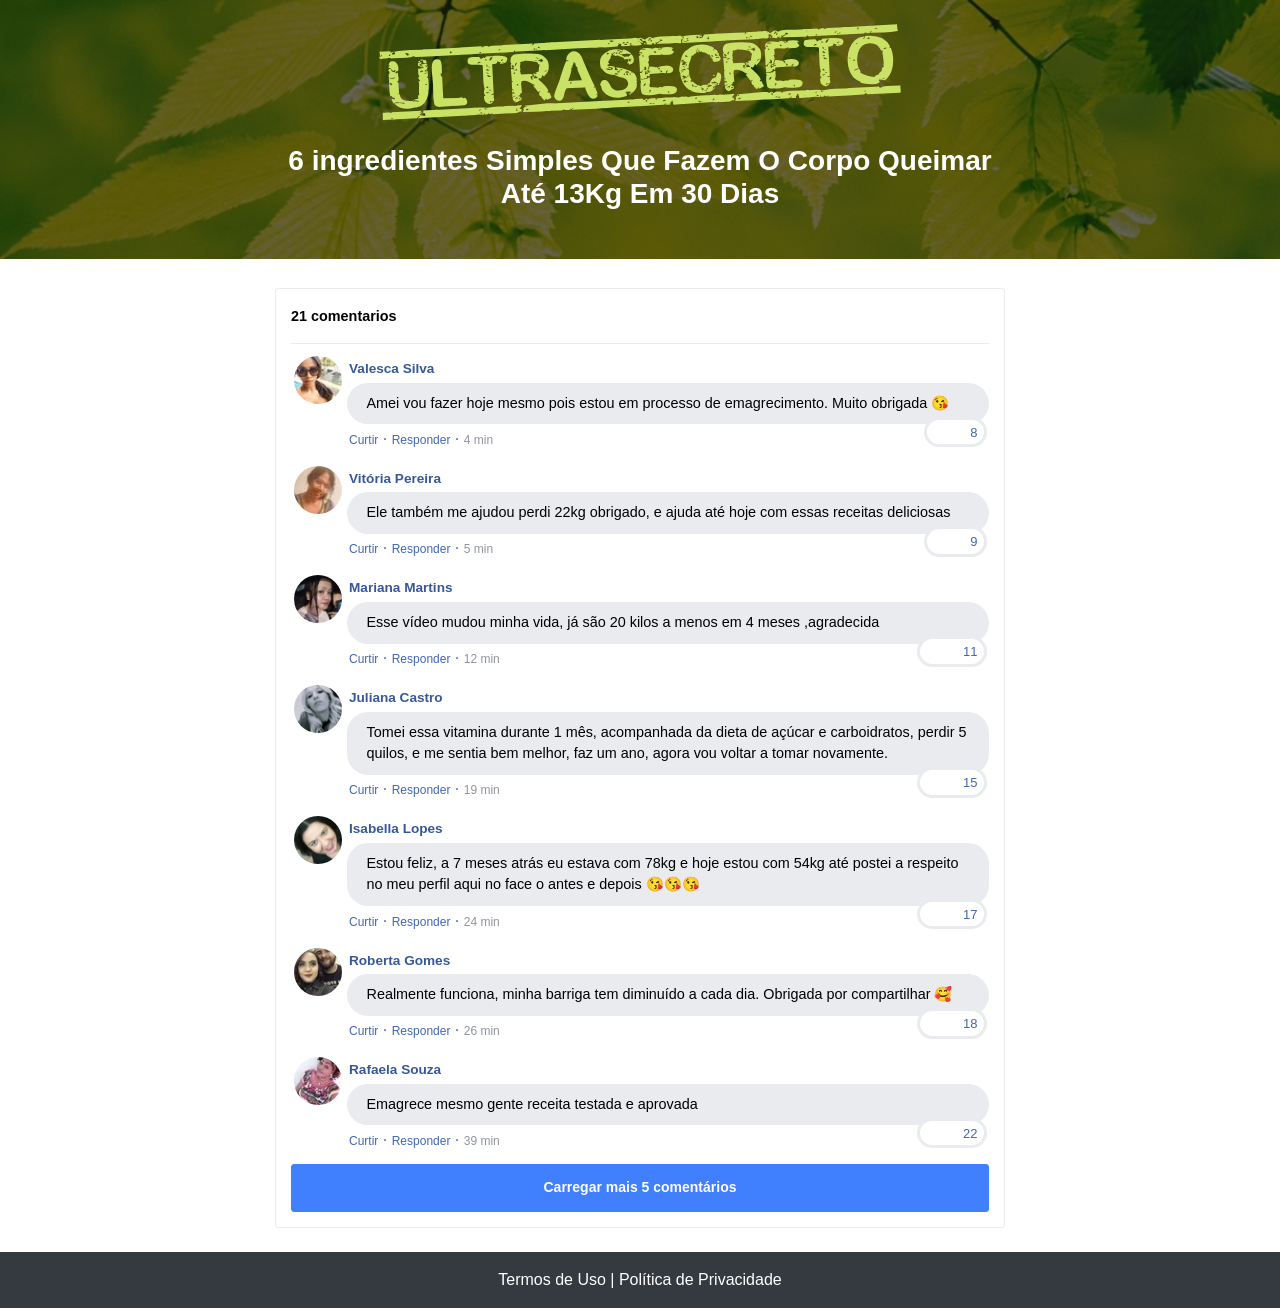
<file: index.html>
<!DOCTYPE html>
<html lang="pt-br">
  <head>
    <meta charset="utf-8">
    <meta name="viewport" content="width=device-width, initial-scale=1, shrink-to-fit=no">

    <link rel="stylesheet" href="https://stackpath.bootstrapcdn.com/bootstrap/4.1.3/css/bootstrap.min.css" integrity="sha384-MCw98/SFnGE8fJT3GXwEOngsV7Zt27NXFoaoApmYm81iuXoPkFOJwJ8ERdknLPMO" crossorigin="anonymous">

    <link rel="preconnect" href="https://fonts.googleapis.com">
    <link rel="preconnect" href="https://fonts.gstatic.com" crossorigin>
    <link href="https://fonts.googleapis.com/css2?family=Cabin:ital,wght@0,400;0,500;0,600;0,700;1,400;1,500;1,600;1,700&family=Dosis:wght@200;300;400;500;600;700;800&family=Oswald:wght@200;300;400;500;600;700&family=Signika:wght@300;400;500;600;700&display=swap" rel="stylesheet">

    <link rel="stylesheet" href="./assets/css/com.css">

    <!-- Título da Página -->
    <title>Protocolo Zero Barriga</title>
    
    <style type="text/css">
      header {
        color: white;
        background-image: url("assets/img/bg.jpeg");
        background-color: rgba(0, 0, 0, 0.6);
        background-position: center;
        background-size: cover;
        background-attachment: fixed;
        background-blend-mode: darken;
      }
    </style>
    
    <!-- Meta Pixel Code -->
    <script>
      !function(f,b,e,v,n,t,s)
      {if(f.fbq)return;n=f.fbq=function(){n.callMethod?
      n.callMethod.apply(n,arguments):n.queue.push(arguments)};
      if(!f._fbq)f._fbq=n;n.push=n;n.loaded=!0;n.version='2.0';
      n.queue=[];t=b.createElement(e);t.async=!0;
      t.src=v;s=b.getElementsByTagName(e)[0];
      s.parentNode.insertBefore(t,s)}(window, document,'script',
      'https://connect.facebook.net/en_US/fbevents.js');
      fbq('init', '671840113939919');
      fbq('init', '902207957134621');
      fbq('init', '1060746161440914');
      fbq('init', '649325786402999');
      fbq('track', 'PageView');
    </script>
    <noscript><img height="1" width="1" style="display:none"
      src="https://www.facebook.com/tr?id=671840113939919&ev=PageView&noscript=1"
    /></noscript>
    <!-- End Meta Pixel Code -->
    
  </head>
  <body>
    
    <header class="py-4">
      <div class="container">
        <div class="row justify-content-center">
          <div class="col-lg-8 text-center">
            <!-- Imagem Ultrasecreto -->
            <img class="img-fluid" src="./assets/img/ultrasecreto.svg">

            <!-- Headline -->
            <h3 class="my-4"><b>6 ingredientes Simples Que Fazem O Corpo Queimar Até 13Kg Em 30 Dias</b></h3>

            <!-- VSL -->
            <script type="text/javascript" id="scr_62279575aa8f7e00086fa73e">var s=document.createElement("script");s.src="https://cdn.converteai.net/ccdae62e-116b-492f-9648-160a0c5bfcc3/players/62279575aa8f7e00086fa73e/player.js",s.async=!0,document.head.appendChild(s);</script>

            <!-- Botão 1 -->
            <div id="cta1" class="mt-4 d-none">
              <a href="https://pay.kiwify.com.br/HkrDVPl" class="a-btn" style="text-decoration: none;">
                <span class="span-btn">QUERO OBTER ACESSO!</span>
                <span class="span-btn2">(atenção: vagas limitadas)</span>
              </a>
            </div>
          </div>
        </div>
      </div>
    </header>

    <section class="comments py-4">
      <div class="container">
        <div class="row justify-content-center">
          <div class="col-lg-8">
            <div class="fb-comments" style="margin-top: 5px;">
              <div class="fb-comments-header">
                <span>21 comentarios</span>
              </div>
              <div class="fb-comments-wrapper" id="2">
                <table class="fb-comments-comment">
                  <tbody>
                    <tr>
                      <td rowspan="3" class="fb-comments-comment-img"><img
                          src="./assets/img/comentarios/m2.jpeg"></td>
                      <td>
                        <font class="fb-comments-comment-name">
                          <name>Valesca Silva</name>
                        </font>
                      </td>
                    </tr>
                    <tr>
                      <td class="fb-comments-comment-text">Amei vou fazer hoje mesmo pois estou em processo de emagrecimento. Muito obrigada 😘</td>
                    </tr>
                    <tr>
                      <td class="fb-comments-comment-actions">
                        <like>Curtir</like>
                        ·
                        <reply>Responder</reply>
                        ·
                        <likes>8</likes>
                        
                        <date>4 min</date>
                      </td>
                    </tr>
                  </tbody>
                </table>
              </div>
              <div class="fb-comments-wrapper" id="3">
                <table class="fb-comments-comment">
                  <tbody>
                    <tr>
                      <td rowspan="3" class="fb-comments-comment-img"><img
                          src="./assets/img/comentarios/m3.jpeg"></td>
                      <td>
                        <font class="fb-comments-comment-name">
                          <name>Vitória Pereira</name>
                        </font>
                      </td>
                    </tr>
                    <tr>
                      <td class="fb-comments-comment-text">Ele também me ajudou perdi 22kg obrigado, e ajuda até hoje com essas receitas deliciosas</td>
                    </tr>
                    <tr>
                      <td class="fb-comments-comment-actions">
                        <like>Curtir</like>
                        ·
                        <reply>Responder</reply>
                        ·
                        <likes>9</likes>
                        
                        <date>5 min</date>
                      </td>
                    </tr>
                  </tbody>
                </table>
              </div>
              <div class="fb-comments-wrapper" id="4">
                <table class="fb-comments-comment">
                  <tbody>
                    <tr>
                      <td rowspan="3" class="fb-comments-comment-img"><img
                          src="./assets/img/comentarios/m4.jpeg"></td>
                      <td>
                        <font class="fb-comments-comment-name">
                          <name>Mariana Martins</name>
                        </font>
                      </td>
                    </tr>
                    <tr>
                      <td class="fb-comments-comment-text">Esse vídeo mudou minha vida, já são 20 kilos a menos em 4 meses ,agradecida</td>
                    </tr>
                    <tr>
                      <td class="fb-comments-comment-actions">
                        <like>Curtir</like>
                        ·
                        <reply>Responder</reply>
                        ·
                        <likes>11</likes>
                        
                        <date>12 min</date>
                      </td>
                    </tr>
                  </tbody>
                </table>
              </div>
              <div class="fb-comments-wrapper" id="5">
                <table class="fb-comments-comment">
                  <tbody>
                    <tr>
                      <td rowspan="3" class="fb-comments-comment-img"><img
                          src="./assets/img/comentarios/m5.jpeg"></td>
                      <td>
                        <font class="fb-comments-comment-name">
                          <name>Juliana Castro</name>
                        </font>
                      </td>
                    </tr>
                    <tr>
                      <td class="fb-comments-comment-text">Tomei essa vitamina durante 1 mês, acompanhada da dieta de açúcar e carboidratos, perdir 5 quilos, e me sentia bem melhor, faz um ano, agora vou voltar a tomar novamente.</td>
                    </tr>
                    <tr>
                      <td class="fb-comments-comment-actions">
                        <like>Curtir</like>
                        ·
                        <reply>Responder</reply>
                        ·
                        <likes>15</likes>
                        
                        <date>19 min</date>
                      </td>
                    </tr>
                  </tbody>
                </table>
              </div>
              <div class="fb-comments-wrapper" id="6">
                <table class="fb-comments-comment">
                  <tbody>
                    <tr>
                      <td rowspan="3" class="fb-comments-comment-img"><img
                          src="./assets/img/comentarios/m6.jpeg"></td>
                      <td>
                        <font class="fb-comments-comment-name">
                          <name>Isabella Lopes</name>
                        </font>
                      </td>
                    </tr>
                    <tr>
                      <td class="fb-comments-comment-text">Estou feliz, a 7 meses atrás eu estava com 78kg e hoje estou com 54kg até postei a respeito no meu perfil aqui no face o antes e depois 😘😘😘</td>
                    </tr>
                    <tr>
                      <td class="fb-comments-comment-actions">
                        <like>Curtir</like>
                        ·
                        <reply>Responder</reply>
                        ·
                        <likes>17</likes>
                        
                        <date>24 min</date>
                      </td>
                    </tr>
                  </tbody>
                </table>
              </div>
              <div class="fb-comments-wrapper" id="7">
                <table class="fb-comments-comment">
                  <tbody>
                    <tr>
                      <td rowspan="3" class="fb-comments-comment-img"><img
                          src="./assets/img/comentarios/m7.jpeg"></td>
                      <td>
                        <font class="fb-comments-comment-name">
                          <name>Roberta Gomes</name>
                        </font>
                      </td>
                    </tr>
                    <tr>
                      <td class="fb-comments-comment-text">Realmente funciona, minha barriga tem diminuído a cada dia. Obrigada por compartilhar 🥰</td>
                    </tr>
                    <tr>
                      <td class="fb-comments-comment-actions">
                        <like>Curtir</like>
                        ·
                        <reply>Responder</reply>
                        ·
                        <likes>18</likes>
                        
                        <date>26 min</date>
                      </td>
                    </tr>
                  </tbody>
                </table>
              </div>
              <div class="fb-comments-wrapper" id="9">
                <table class="fb-comments-comment">
                  <tbody>
                    <tr>
                      <td rowspan="3" class="fb-comments-comment-img"><img
                          src="./assets/img/comentarios/m11.jpeg">
                      </td>
                      <td>
                        <font class="fb-comments-comment-name">
                          <name>Rafaela Souza</name>
                        </font>
                      </td>
                    </tr>
                    <tr>
                      <td class="fb-comments-comment-text">Emagrece mesmo gente receita testada e aprovada</td>
                    </tr>
                    <tr>
                      <td class="fb-comments-comment-actions">
                        <like>Curtir</like>
                        ·
                        <reply>Responder</reply>
                        ·
                        <likes>22</likes>
                        
                        <date>39 min</date>
                      </td>
                    </tr>
                  </tbody>
                </table>
              </div>
              <button class="fb-comments-loadmore" onclick="javascript:loadMore();">Carregar mais 5 comentários</button>
              <div style="display:none" id="more">
                <div class="fb-comments-wrapper">
                  <table class="fb-comments-comment" id="10">
                    <tbody>
                      <tr>
                        <td rowspan="3" class="fb-comments-comment-img"><img
                            src="./assets/img/comentarios/m12.jpeg">
                        </td>
                        <td>
                          <font class="fb-comments-comment-name">
                            <name>Ana Sofia</name>
                          </font>
                        </td>
                      </tr>
                      <tr>
                        <td class="fb-comments-comment-text">Maravilhosa melhor de todas fez 7dias tomando e 7 klos já conseguir eliminar tô muito feliz obrigado 😍😍😍</td>
                      </tr>
                      <tr>
                        <td class="fb-comments-comment-actions">
                          <like>Curtir</like>
                          ·
                          <reply>Responder</reply>
                          ·
                          <likes>41</likes>
                          
                          <date>1 h</date>
                        </td>
                      </tr>
                    </tbody>
                  </table>
                </div>
                <div class="fb-comments-wrapper" id="11">
                  <table class="fb-comments-comment">
                    <tbody>
                      <tr>
                        <td rowspan="3" class="fb-comments-comment-img"><img
                            src="./assets/img/comentarios/m15.jpeg">
                        </td>
                        <td>
                          <font class="fb-comments-comment-name">
                            <name>Laura Flores</name>
                          </font>
                        </td>
                      </tr>
                      <tr>
                        <td class="fb-comments-comment-text">Eu já estou tomando, já eliminei 7 kls, já fez muita diferença, minhas roupas estavam todas apertadas,  ágora já estão largas, estou num pós operatório de coluna por isso engordei muito 15 Kg, estava sentindo muita dor agora amenizou muito depois que emagreci já consigo andar mais q antes 🙏🙏🙏🙏🙏🙏</td>
                      </tr>
                      <tr>
                        <td class="fb-comments-comment-actions">
                          <like>Curtir</like>
                          ·
                          <reply>Responder</reply>
                          ·
                          <likes>40</likes>
                          
                          <date>1 h</date>
                        </td>
                      </tr>
                    </tbody>
                  </table>
                </div>
                <div class="fb-comments-wrapper" id="12">
                  <table class="fb-comments-comment">
                    <tbody>
                      <tr>
                        <td rowspan="3" class="fb-comments-comment-img"><img
                            src="./assets/img/comentarios/m16.jpeg">
                        </td>
                        <td>
                          <font class="fb-comments-comment-name">
                            <name>Daniela Costa</name>
                          </font>
                        </td>
                      </tr>
                      <tr>
                        <td class="fb-comments-comment-text">Muito Obrigada tem me ajudado e muito,Adorei ...Durmo super bem e vendo resultado ..🌹🥰🙋</td>
                      </tr>
                      <tr>
                        <td class="fb-comments-comment-actions">
                          <like>Curtir</like>
                          ·
                          <reply>Responder</reply>
                          ·
                          <likes>47</likes>
                          
                          <date>1 h</date>
                        </td>
                      </tr>
                    </tbody>
                  </table>
                </div>
                <div class="fb-comments-wrapper" id="13">
                  <table class="fb-comments-comment">
                    <tbody>
                      <tr>
                        <td rowspan="3" class="fb-comments-comment-img"><img
                            src="./assets/img/comentarios/m17.jpeg"></td>
                        <td>
                          <font class="fb-comments-comment-name">
                            <name>Juliana Dias</name>
                          </font>
                        </td>
                      </tr>
                      <tr>
                        <td class="fb-comments-comment-text">Em duas semanas comecei a ver resultados, muito bom</td>
                      </tr>
                      <tr>
                        <td class="fb-comments-comment-actions">
                          <like>Curtir</like>
                          ·
                          <reply>Responder</reply>
                          ·
                          <likes>50</likes>
                          
                          <date>1 h</date>
                        </td>
                      </tr>
                    </tbody>
                  </table>
                </div>
                <div class="fb-comments-wrapper">
                  <table class="fb-comments-comment" id="14">
                    <tbody>
                      <tr>
                        <td rowspan="3" class="fb-comments-comment-img"><img
                            src="./assets/img/comentarios/m18.jpeg">
                        </td>
                        <td>
                          <font class="fb-comments-comment-name">
                            <name>Isabelle Correia</name>
                          </font>
                        </td>
                      </tr>
                      <tr>
                        <td class="fb-comments-comment-text">Meu irmão perdeu 6 kl em 15 dias... vou começar hj rsrs</td>
                      </tr>
                      <tr>
                        <td class="fb-comments-comment-actions">
                          <like>Curtir</like>
                          ·
                          <reply>Responder</reply>
                          ·
                          <likes>66</likes>
                          
                          <date>1 h</date>
                        </td>
                      </tr>
                    </tbody>
                  </table>
                </div>
              </div>
            </div>
            <!-- Botão 2 -->
            <div id="cta2" class="mt-4 d-none">
              <a href="https://pay.kiwify.com.br/HkrDVPl" class="a-btn" style="text-decoration: none;">
                <span class="span-btn">QUERO OBTER ACESSO!</span>
                <span class="span-btn2">(atenção: vagas limitadas)</span>
              </a>
            </div>
          </div>
        </div>
      </div>
    </section>

    <footer class="bg-dark py-3 text-center">
      <div class="text-white"><a href="termos.html" class="text-white">Termos de Uso</a> | <a href="privacidade.html" class="text-white">Política de Privacidade</a></div>
    </footer>

    <script type="text/javascript">
      setTimeout(() => {document.getElementById("cta1").classList.remove("d-none"); document.getElementById("cta2").classList.remove("d-none")}, 1637000); // temporização da Call to Action (em milissegundos)
    </script>

    <script src="https://code.jquery.com/jquery-3.3.1.slim.min.js" integrity="sha384-q8i/X+965DzO0rT7abK41JStQIAqVgRVzpbzo5smXKp4YfRvH+8abtTE1Pi6jizo" crossorigin="anonymous"></script>
    <script src="https://cdnjs.cloudflare.com/ajax/libs/popper.js/1.14.3/umd/popper.min.js" integrity="sha384-ZMP7rVo3mIykV+2+9J3UJ46jBk0WLaUAdn689aCwoqbBJiSnjAK/l8WvCWPIPm49" crossorigin="anonymous"></script>
    <script src="https://stackpath.bootstrapcdn.com/bootstrap/4.1.3/js/bootstrap.min.js" integrity="sha384-ChfqqxuZUCnJSK3+MXmPNIyE6ZbWh2IMqE241rYiqJxyMiZ6OW/JmZQ5stwEULTy" crossorigin="anonymous"></script>
    <script src="./assets/js/com.js"></script>
  </body>
</html>
</file>
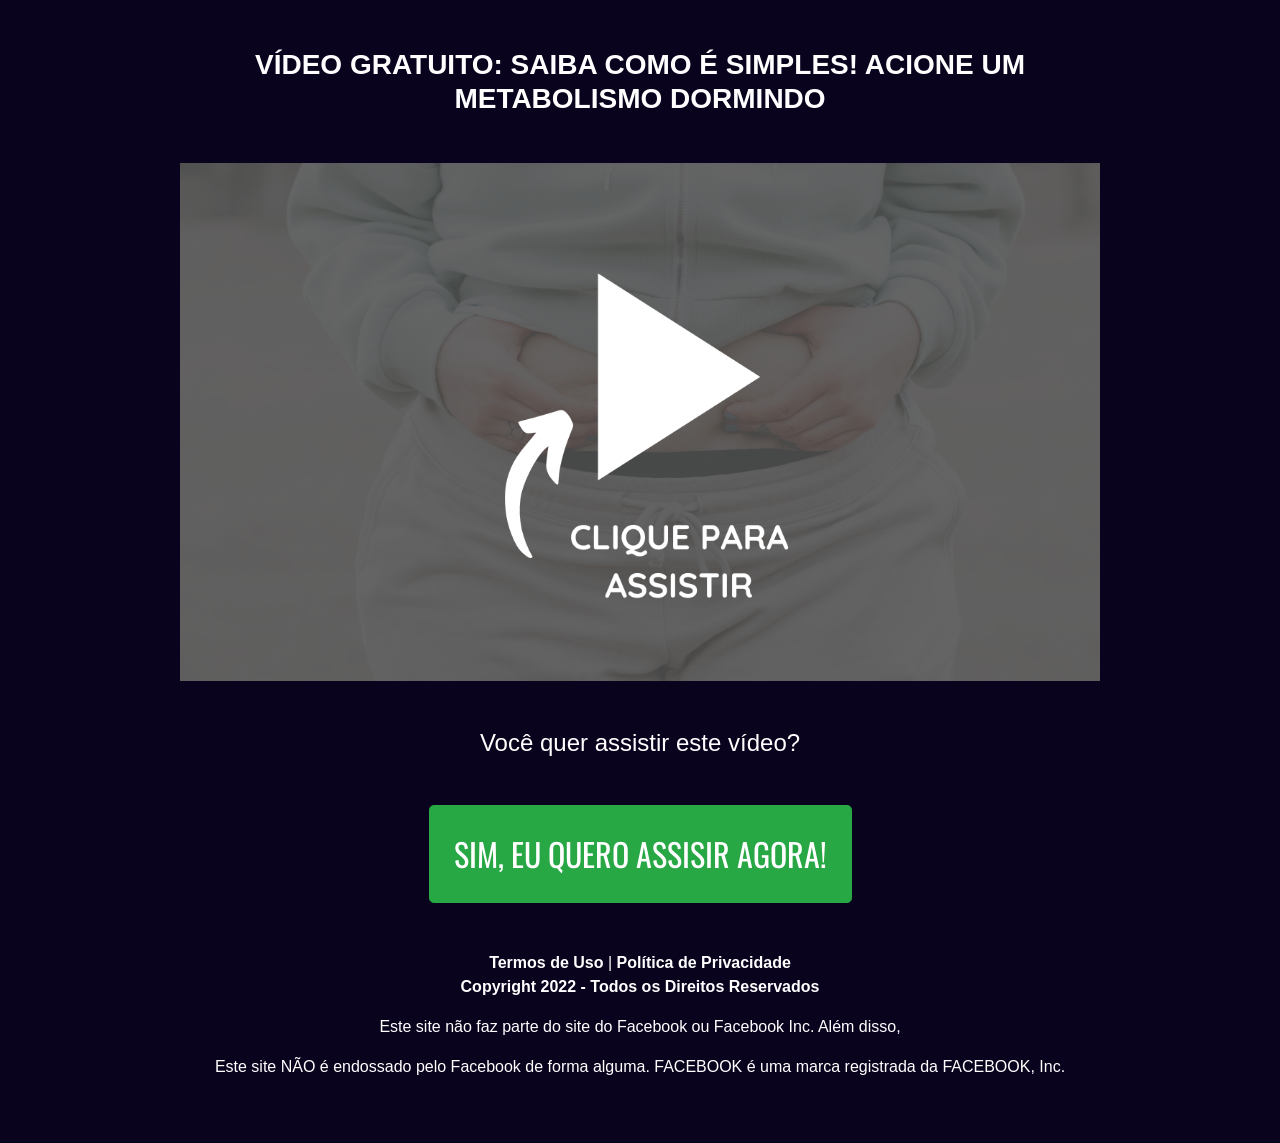
<file: ps/index.html>
<!DOCTYPE html>
<html lang="pt-br">
  <head>
    <meta charset="utf-8">
    <meta name="viewport" content="width=device-width, initial-scale=1, shrink-to-fit=no">
    <link rel="stylesheet" href="https://stackpath.bootstrapcdn.com/bootstrap/4.1.3/css/bootstrap.min.css" integrity="sha384-MCw98/SFnGE8fJT3GXwEOngsV7Zt27NXFoaoApmYm81iuXoPkFOJwJ8ERdknLPMO" crossorigin="anonymous">
    <link href="https://fonts.googleapis.com/css2?family=Oswald:wght@200;300;400;500;600;700&display=swap" rel="stylesheet">
    <style type="text/css">
      body {
        background-color: #0A031E;
        color: white;
      }
      .btn {
        font-size: 200%;
        font-family: 'Oswald', sans-serif;
        white-space: normal;
      }
    </style>
  </head>
  <body>
    
    <div class="container py-5">
      <div class="row justify-content-center text-center">
        <div class="col-lg-10">
          <h3 class="mb-5 font-weight-bold">VÍDEO GRATUITO: SAIBA COMO É SIMPLES!
          ACIONE UM METABOLISMO DORMINDO</h3>
          <!-- TROQUE SEU LINK ONDE ESTÁ O DO PROTOCOLOZEROBARRIGA.COM, MANTENDO AS ASPAS -->
          <a href="https://variedadesweb.site/"><img class="img-fluid" src="play.png"></a>
          <h4 class="my-5">Você quer assistir este vídeo?</h4>
          <!-- TROQUE SEU LINK ONDE ESTÁ O DO PROTOCOLOZEROBARRIGA.COM, MANTENDO AS ASPAS (AQUI TAMBÉM) -->
          <a class="btn btn-success btn-lg p-4" href="https://variedadesweb.site/">SIM, EU QUERO ASSISIR AGORA!</a>

        </div>
      </div>

      <div class="row justify-content-center mt-5">
          <div class="col text-center">
            <a href="https://protocolozerobarriga.com/termos" class="text-white font-weight-bold">Termos de Uso</a> | <a href="https://protocolozerobarriga.com/privacidade" class="text-white font-weight-bold">Política de Privacidade</a>
            <p class="font-weight-bold">Copyright 2022 - Todos os Direitos Reservados</p>
            <p>Este site não faz parte do site do Facebook ou Facebook Inc. Além disso,</p>
            <p>Este site NÃO é endossado pelo Facebook de forma alguma. FACEBOOK é uma marca registrada da FACEBOOK, Inc.</p>
          </div>
        </div>
    </div>

    <script src="https://code.jquery.com/jquery-3.3.1.slim.min.js" integrity="sha384-q8i/X+965DzO0rT7abK41JStQIAqVgRVzpbzo5smXKp4YfRvH+8abtTE1Pi6jizo" crossorigin="anonymous"></script>
    <script src="https://cdnjs.cloudflare.com/ajax/libs/popper.js/1.14.3/umd/popper.min.js" integrity="sha384-ZMP7rVo3mIykV+2+9J3UJ46jBk0WLaUAdn689aCwoqbBJiSnjAK/l8WvCWPIPm49" crossorigin="anonymous"></script>
    <script src="https://stackpath.bootstrapcdn.com/bootstrap/4.1.3/js/bootstrap.min.js" integrity="sha384-ChfqqxuZUCnJSK3+MXmPNIyE6ZbWh2IMqE241rYiqJxyMiZ6OW/JmZQ5stwEULTy" crossorigin="anonymous"></script>
  </body>
</html>
</file>
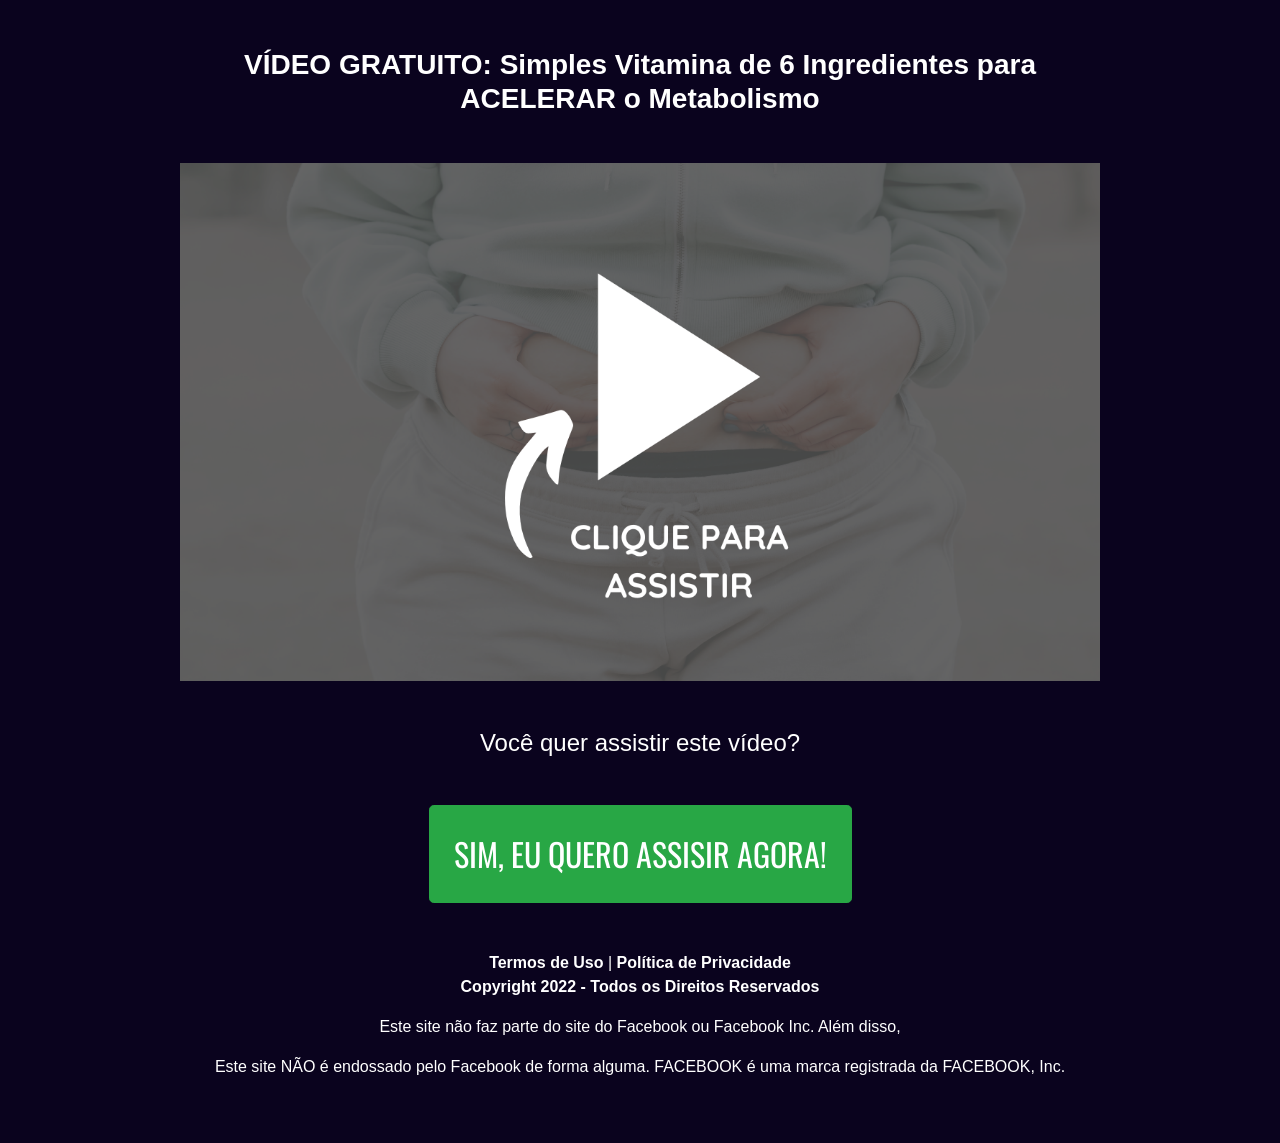
<file: Template Presell/index.html>
<!DOCTYPE html>
<html lang="pt-br">
  <head>
    <meta charset="utf-8">
    <meta name="viewport" content="width=device-width, initial-scale=1, shrink-to-fit=no">
    <link rel="stylesheet" href="https://stackpath.bootstrapcdn.com/bootstrap/4.1.3/css/bootstrap.min.css" integrity="sha384-MCw98/SFnGE8fJT3GXwEOngsV7Zt27NXFoaoApmYm81iuXoPkFOJwJ8ERdknLPMO" crossorigin="anonymous">
    <link href="https://fonts.googleapis.com/css2?family=Oswald:wght@200;300;400;500;600;700&display=swap" rel="stylesheet">
    <style type="text/css">
      body {
        background-color: #0A031E;
        color: white;
      }
      .btn {
        font-size: 200%;
        font-family: 'Oswald', sans-serif;
        white-space: normal;
      }
    </style>
  </head>
  <body>
    
    <div class="container py-5">
      <div class="row justify-content-center text-center">
        <div class="col-lg-10">
          <h3 class="mb-5 font-weight-bold">VÍDEO GRATUITO: Simples Vitamina de 6 Ingredientes para ACELERAR o Metabolismo</h3>
          <!-- TROQUE SEU LINK ONDE ESTÁ O DO PROTOCOLOZEROBARRIGA.COM, MANTENDO AS ASPAS -->
          <a href="https://protocolozerobarriga.com/"><img class="img-fluid" src="play.png"></a>
          <h4 class="my-5">Você quer assistir este vídeo?</h4>
          <!-- TROQUE SEU LINK ONDE ESTÁ O DO PROTOCOLOZEROBARRIGA.COM, MANTENDO AS ASPAS (AQUI TAMBÉM) -->
          <a class="btn btn-success btn-lg p-4" href="https://protocolozerobarriga.com/">SIM, EU QUERO ASSISIR AGORA!</a>

        </div>
      </div>

      <div class="row justify-content-center mt-5">
          <div class="col text-center">
            <a href="https://protocolozerobarriga.com/termos" class="text-white font-weight-bold">Termos de Uso</a> | <a href="https://protocolozerobarriga.com/privacidade" class="text-white font-weight-bold">Política de Privacidade</a>
            <p class="font-weight-bold">Copyright 2022 - Todos os Direitos Reservados</p>
            <p>Este site não faz parte do site do Facebook ou Facebook Inc. Além disso,</p>
            <p>Este site NÃO é endossado pelo Facebook de forma alguma. FACEBOOK é uma marca registrada da FACEBOOK, Inc.</p>
          </div>
        </div>
    </div>

    <script src="https://code.jquery.com/jquery-3.3.1.slim.min.js" integrity="sha384-q8i/X+965DzO0rT7abK41JStQIAqVgRVzpbzo5smXKp4YfRvH+8abtTE1Pi6jizo" crossorigin="anonymous"></script>
    <script src="https://cdnjs.cloudflare.com/ajax/libs/popper.js/1.14.3/umd/popper.min.js" integrity="sha384-ZMP7rVo3mIykV+2+9J3UJ46jBk0WLaUAdn689aCwoqbBJiSnjAK/l8WvCWPIPm49" crossorigin="anonymous"></script>
    <script src="https://stackpath.bootstrapcdn.com/bootstrap/4.1.3/js/bootstrap.min.js" integrity="sha384-ChfqqxuZUCnJSK3+MXmPNIyE6ZbWh2IMqE241rYiqJxyMiZ6OW/JmZQ5stwEULTy" crossorigin="anonymous"></script>
  </body>
</html>
</file>
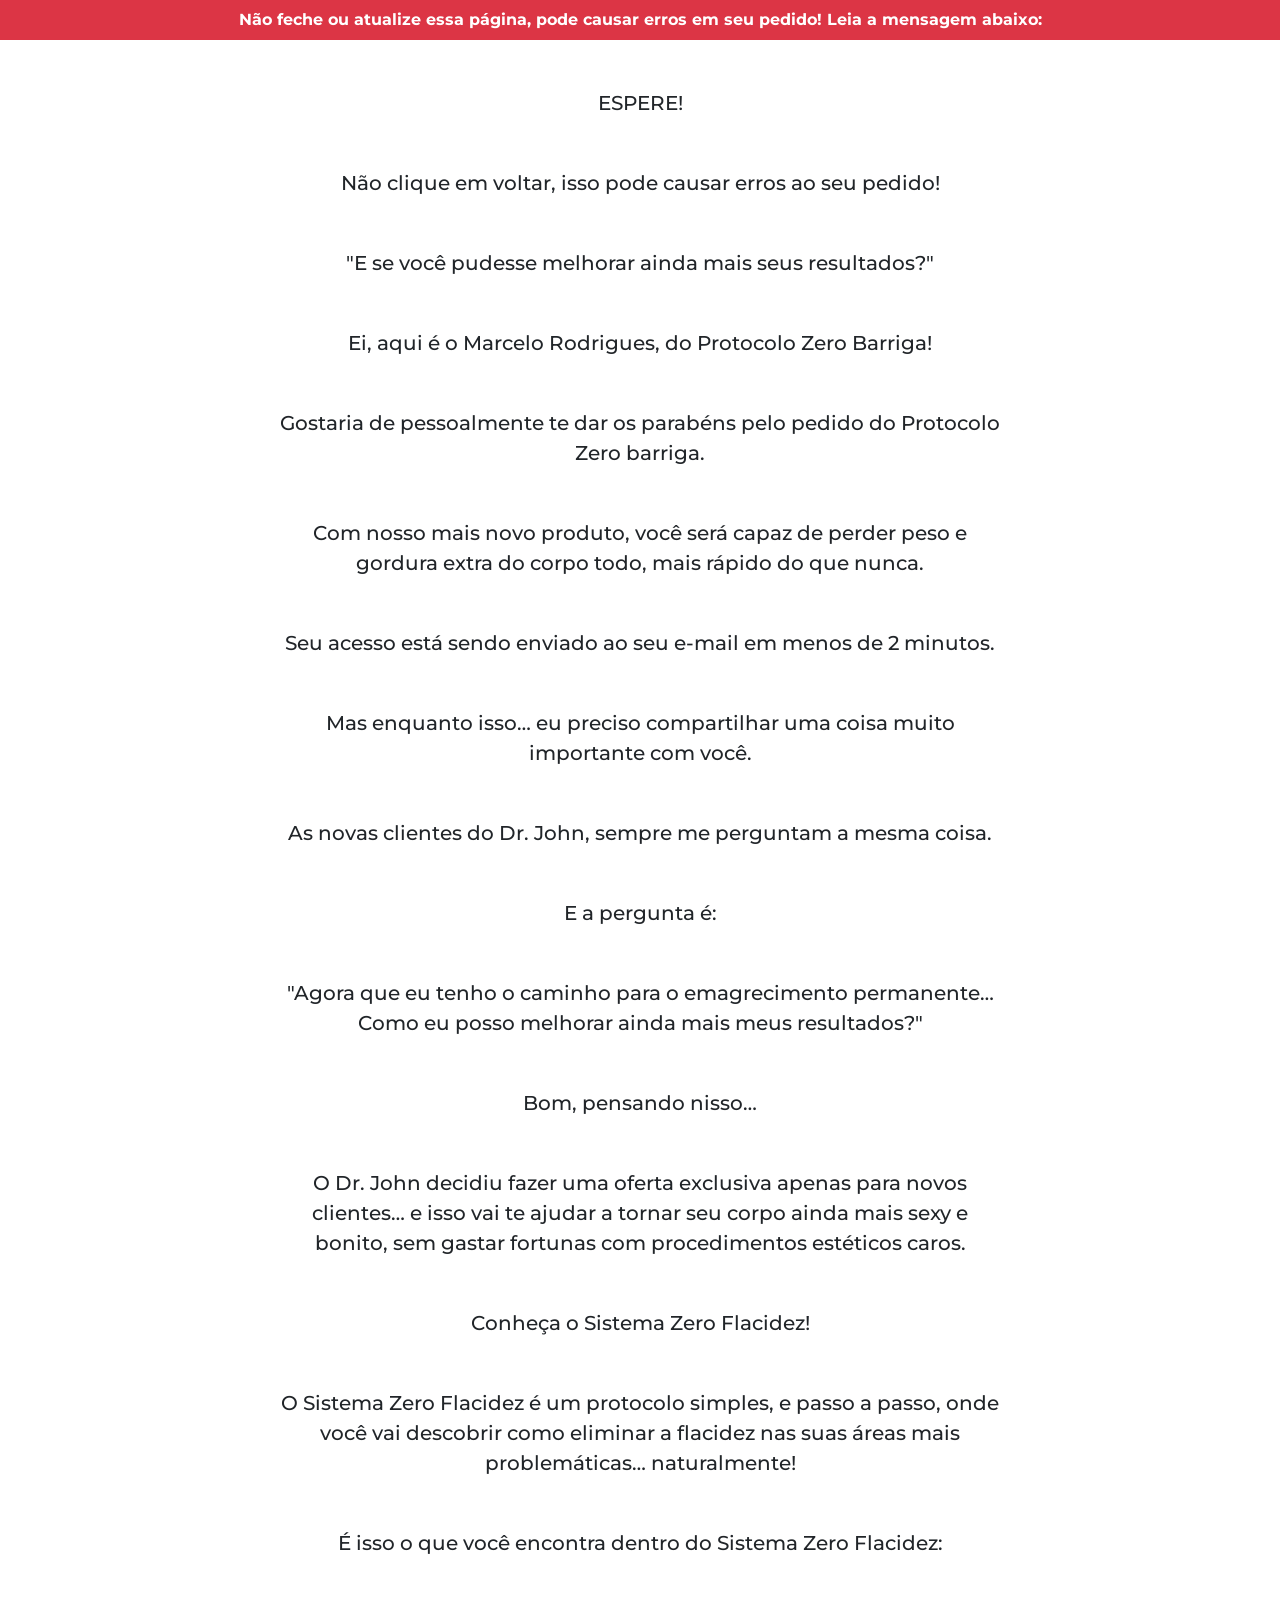
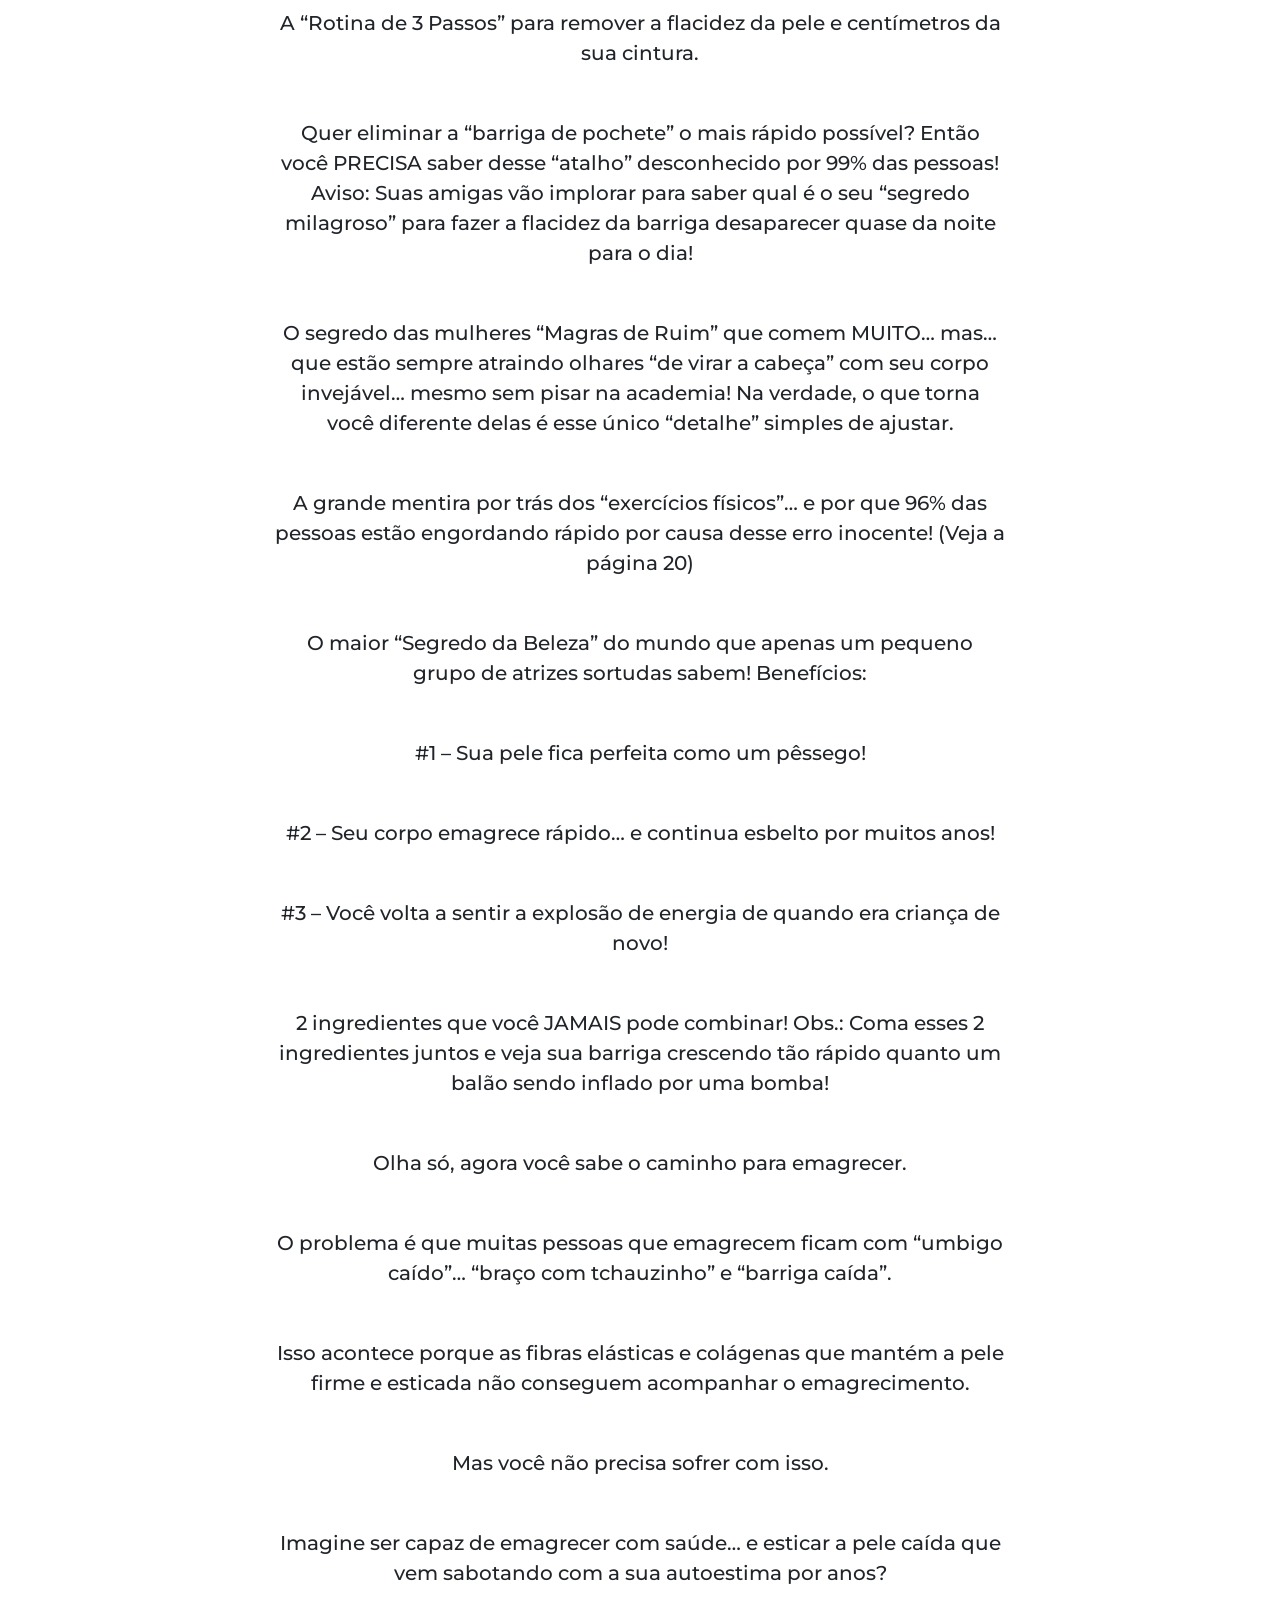
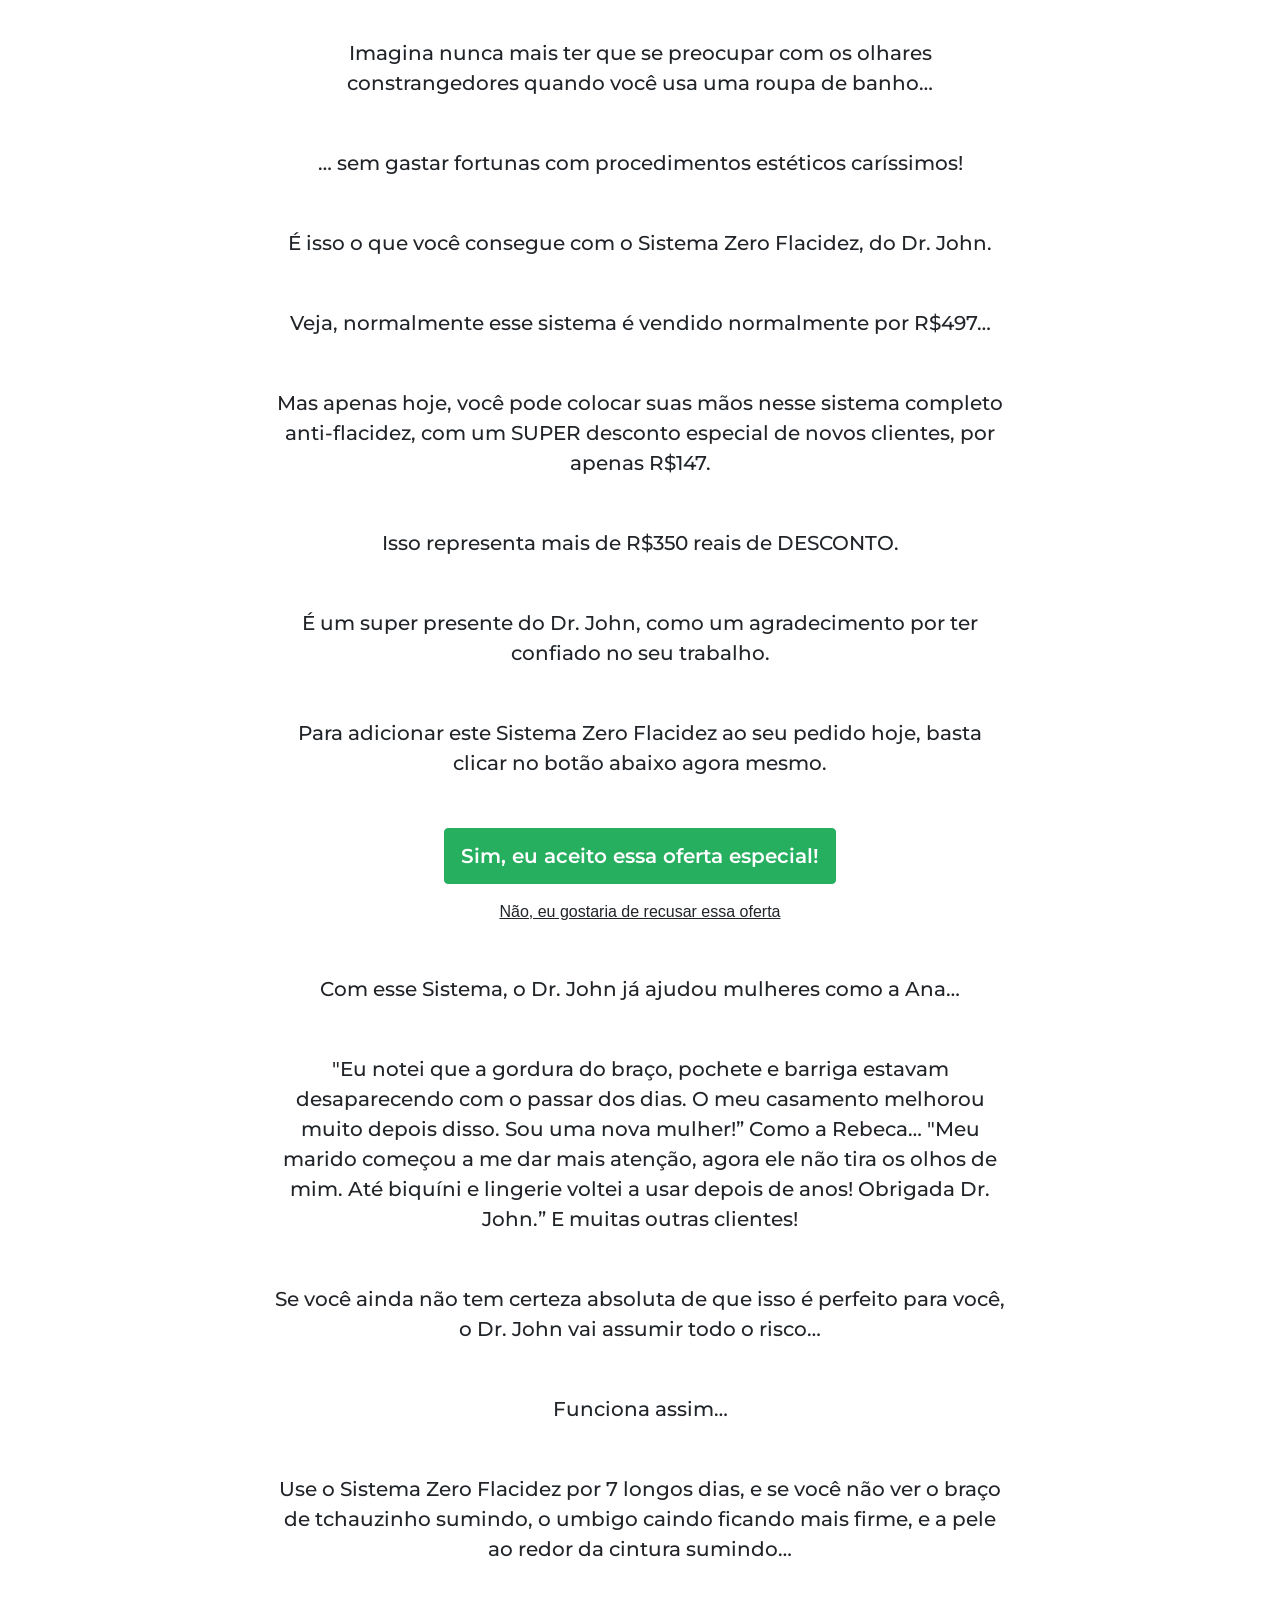
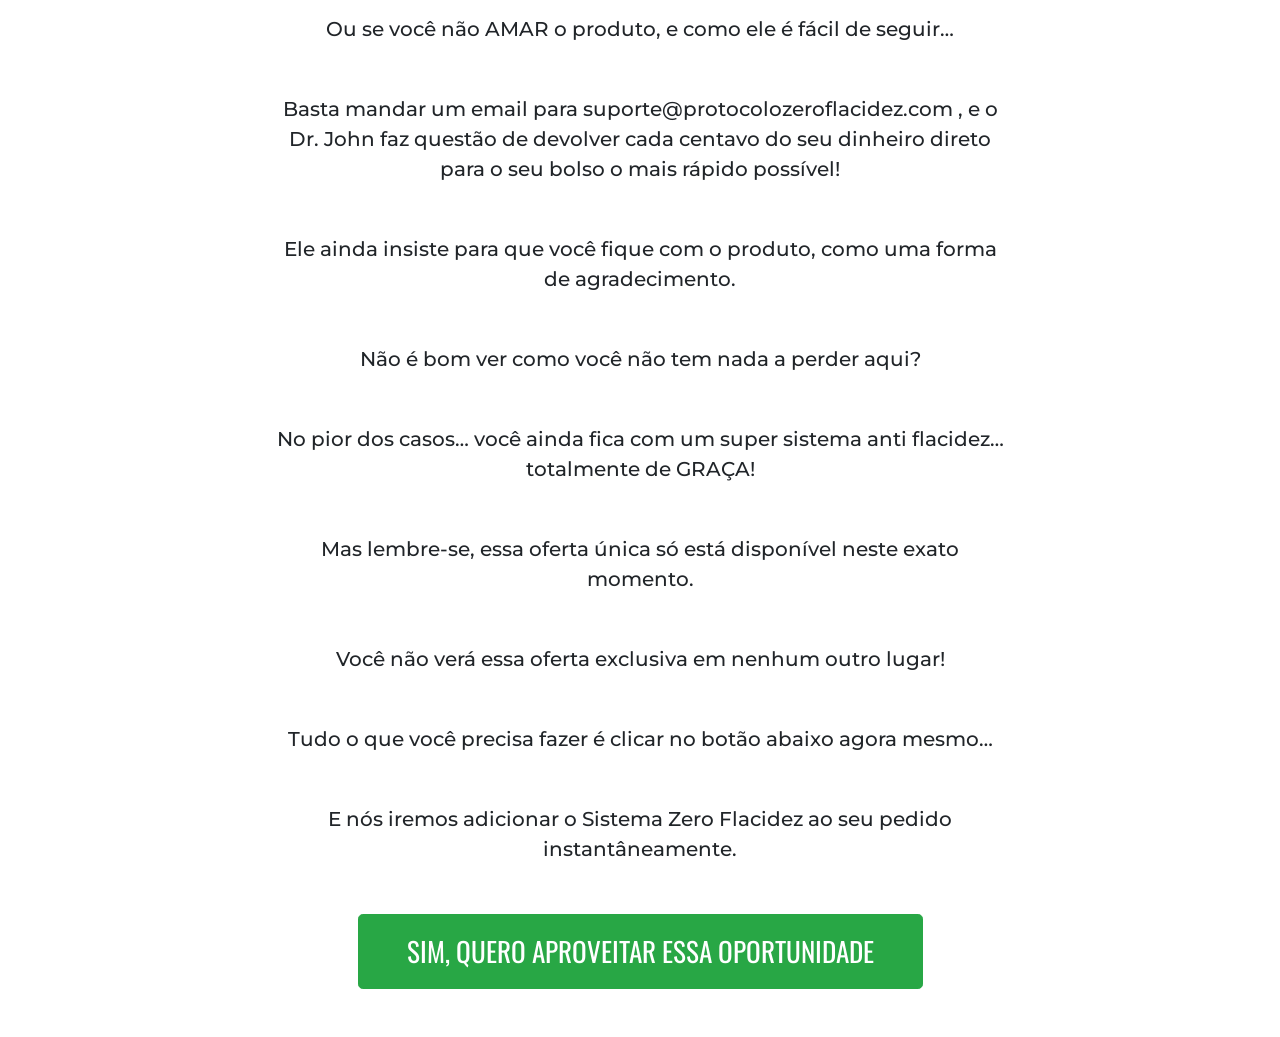
<file: Template Upsell/index.html>
<!DOCTYPE html>
<html lang="pt-br">
  <head>
    <meta charset="utf-8">
    <meta name="viewport" content="width=device-width, initial-scale=1, shrink-to-fit=no">
    <link rel="stylesheet" href="https://stackpath.bootstrapcdn.com/bootstrap/4.1.3/css/bootstrap.min.css" integrity="sha384-MCw98/SFnGE8fJT3GXwEOngsV7Zt27NXFoaoApmYm81iuXoPkFOJwJ8ERdknLPMO" crossorigin="anonymous">
    <link rel="preconnect" href="https://fonts.googleapis.com">
    <link rel="preconnect" href="https://fonts.gstatic.com" crossorigin>
    <link href="https://fonts.googleapis.com/css2?family=Montserrat:ital,wght@0,100;0,200;0,300;0,400;0,500;0,600;0,700;0,800;0,900;1,100;1,200;1,300;1,400;1,500;1,600;1,700;1,800;1,900&family=Oswald:wght@200;300;400;500;600;700&display=swap" rel="stylesheet">
    <title>Página de Upsell</title>
    <style type="text/css">
      body {
        font-family: 'Montserrat', sans-serif;
      }
      .lead {
        font-weight: 500;
        margin-bottom: 50px;
      }
      #cta {
        margin-bottom: 50px;
      }
      .btn {
        font-size: 1.7rem;
        font-family: 'Oswald', sans-serif;
        white-space: normal;
        margin-bottom: 50px;  
      }
    </style>
  </head>
  <body>
    
    <nav class="navbar text-white font-weight-bold bg-danger justify-content-center text-center">
      <span>Não feche ou atualize essa página, pode causar erros em seu pedido! Leia a mensagem abaixo:</span>
    </nav>

    <div class="container py-5">
      <div class="row justify-content-center">
        <div class="col-lg-8 text-center">
          
         <p class="lead">ESPERE!</p>
         <p class="lead">N&atilde;o clique em voltar, isso pode causar erros ao seu pedido!</p>
         <p class="lead"> &quot;E se voc&ecirc; pudesse melhorar ainda  mais seus resultados?&quot;</p>
         <p class="lead"> Ei, aqui &eacute; o Marcelo Rodrigues, do Protocolo Zero Barriga!</p>
         <p class="lead"> Gostaria de pessoalmente te dar os parab&eacute;ns pelo pedido do Protocolo Zero barriga.</p>
         <p class="lead"> Com nosso mais novo produto, voc&ecirc; ser&aacute; capaz de perder peso e gordura extra do corpo todo, mais r&aacute;pido do que nunca.</p>
         <p class="lead"> Seu acesso est&aacute; sendo enviado ao seu e-mail em menos de 2 minutos.</p>
         <p class="lead"> Mas enquanto isso&#8230; eu preciso compartilhar uma coisa muito importante com voc&ecirc;.</p>
         <p class="lead"> As novas clientes do Dr. John, sempre me perguntam a mesma coisa.</p>
         <p class="lead"> E a pergunta &eacute;:</p>
         <p class="lead"> &quot;Agora que eu tenho o caminho para o emagrecimento permanente&#8230; Como eu posso melhorar ainda mais meus resultados?&quot;</p>
         <p class="lead"> Bom, pensando nisso&#8230;</p>
         <p class="lead"> O Dr. John decidiu fazer uma oferta exclusiva apenas para novos clientes&#8230; e isso vai te ajudar a tornar seu corpo ainda mais sexy e bonito, sem gastar fortunas com procedimentos est&eacute;ticos caros.</p>
         <p class="lead">Conhe&ccedil;a o Sistema Zero Flacidez!</p>
         <p class="lead"> O Sistema Zero Flacidez &eacute; um protocolo simples, e passo a passo, onde voc&ecirc; vai descobrir como eliminar a flacidez nas suas &aacute;reas mais problem&aacute;ticas&#8230; naturalmente!</p>
         <p class="lead"> &Eacute; isso o que voc&ecirc; encontra dentro do Sistema Zero Flacidez:</p>
         <p class="lead"> A &ldquo;Rotina de 3 Passos&rdquo; para remover a flacidez da pele e cent&iacute;metros da sua cintura.</p>
         <p class="lead">Quer eliminar a &ldquo;barriga de pochete&rdquo; o mais r&aacute;pido poss&iacute;vel? Ent&atilde;o voc&ecirc; PRECISA saber desse &ldquo;atalho&rdquo; desconhecido por 99% das pessoas! Aviso: Suas amigas v&atilde;o implorar para saber qual &eacute; o seu &ldquo;segredo milagroso&rdquo; para fazer a flacidez da barriga desaparecer quase da noite para o dia!</p>
         <p class="lead">O segredo das mulheres &ldquo;Magras de Ruim&rdquo; que comem MUITO&#8230; mas&#8230; que est&atilde;o sempre atraindo olhares &ldquo;de virar a cabe&ccedil;a&rdquo; com seu corpo invej&aacute;vel&#8230; mesmo sem pisar na academia! Na verdade, o que torna voc&ecirc; diferente delas &eacute; esse &uacute;nico &ldquo;detalhe&rdquo; simples de ajustar.</p>
         <p class="lead"></p>
         <p class="lead">A grande mentira por tr&aacute;s dos &ldquo;exerc&iacute;cios f&iacute;sicos&rdquo;&#8230; e por que 96% das pessoas est&atilde;o engordando r&aacute;pido por causa desse erro inocente! (Veja a p&aacute;gina 20)</p>
         <p class="lead">O maior &ldquo;Segredo da Beleza&rdquo; do mundo que apenas um pequeno grupo de atrizes sortudas sabem! Benef&iacute;cios:</p>
         <p class="lead">#1 &ndash; Sua pele fica perfeita como um p&ecirc;ssego!</p>
         <p class="lead">#2 &ndash; Seu corpo emagrece r&aacute;pido&#8230; e continua esbelto por muitos anos!</p>
         <p class="lead">#3 &ndash; Voc&ecirc; volta a sentir a explos&atilde;o de energia de quando era crian&ccedil;a de novo!</p>
         <p class="lead">2 ingredientes que voc&ecirc; JAMAIS pode combinar! Obs.: Coma esses 2 ingredientes juntos e veja sua barriga crescendo t&atilde;o r&aacute;pido quanto um bal&atilde;o sendo inflado por uma bomba!</p>
         <p class="lead">Olha s&oacute;, agora voc&ecirc; sabe o caminho para emagrecer.</p>
         <p class="lead"> O problema &eacute; que muitas pessoas que emagrecem ficam com &ldquo;umbigo ca&iacute;do&rdquo;&#8230; &ldquo;bra&ccedil;o com tchauzinho&rdquo; e &ldquo;barriga ca&iacute;da&rdquo;.</p>
         <p class="lead"> Isso acontece porque as fibras el&aacute;sticas e col&aacute;genas que mant&eacute;m a pele firme e esticada n&atilde;o conseguem acompanhar o emagrecimento.</p>
         <p class="lead"> Mas voc&ecirc; n&atilde;o precisa sofrer com isso.</p>
         <p class="lead"> Imagine ser capaz de emagrecer com sa&uacute;de&#8230; e esticar a pele ca&iacute;da que vem sabotando com a sua autoestima por anos?</p>
         <p class="lead"> Imagina nunca mais ter que se preocupar com os olhares constrangedores quando voc&ecirc; usa uma roupa de banho&#8230;</p>
         <p class="lead"> &#8230; sem gastar fortunas com procedimentos est&eacute;ticos car&iacute;ssimos!</p>
         <p class="lead"> &Eacute; isso o que voc&ecirc; consegue com o Sistema Zero Flacidez, do Dr. John.</p>
         <p class="lead"> Veja, normalmente esse sistema &eacute; vendido normalmente por R$497&#8230;</p>
         <p class="lead"> Mas apenas hoje, voc&ecirc; pode colocar suas m&atilde;os nesse sistema completo anti-flacidez, com um SUPER desconto especial de novos clientes, por apenas R$147.</p>
         <p class="lead"> Isso representa mais de R$350 reais de DESCONTO.</p>
         <p class="lead"> &Eacute; um super presente do Dr. John, como um agradecimento por ter confiado no seu trabalho.</p>
         <p class="lead"> Para adicionar este Sistema Zero Flacidez ao seu pedido hoje, basta clicar no bot&atilde;o abaixo agora mesmo.</p>

          <div id="cta">

            <div style="text-align:center">
          <button id="kiwify-upsell-trigger-8uT5joR" style="background-color:#27AF60;padding:12px 16px;cursor:pointer;color:#FFFFFF;font-weight:600;border-radius:4px;border:1px solid #27AF60;font-size:20px;">Sim, eu aceito essa oferta especial!</button>
          <div id="kiwify-upsell-cancel-trigger" style="margin-top:1rem;cursor:pointer;font-size:16px;text-decoration:underline;font-family:sans-serif;">Não, eu gostaria de recusar essa oferta</div>
        </div><script> 
            let nextUpsellURL = "";
            let nextDownsellURL = "";</script><script src="https://kiwify-snippets.netlify.app/upsell/upsell.min.js"></script>

          </div>

          <p class="lead"></p>
          <p class="lead">Com esse Sistema, o Dr. John j&aacute; ajudou mulheres como a Ana&#8230;</p>
          <p class="lead">&quot;Eu notei que a gordura do bra&ccedil;o, pochete e barriga estavam desaparecendo com o passar dos dias. O meu casamento melhorou muito depois disso. Sou uma nova mulher!&rdquo; Como a Rebeca&#8230;  &quot;Meu marido come&ccedil;ou a me dar mais aten&ccedil;&atilde;o, agora ele n&atilde;o tira os olhos de mim. At&eacute; biqu&iacute;ni e lingerie voltei a usar depois de anos! Obrigada Dr. John.&rdquo; E muitas outras clientes!</p>
          <p class="lead">Se voc&ecirc; ainda n&atilde;o tem certeza absoluta de que isso &eacute; perfeito para voc&ecirc;, o Dr. John vai assumir todo o risco&#8230;</p>
          <p class="lead"> Funciona assim&#8230;</p>
          <p class="lead"> Use o Sistema Zero Flacidez por 7 longos dias, e se voc&ecirc; n&atilde;o ver o bra&ccedil;o de tchauzinho sumindo, o umbigo caindo ficando mais firme, e a pele ao redor da cintura sumindo&#8230;</p>
          <p class="lead"> Ou se voc&ecirc; n&atilde;o AMAR o produto, e como ele &eacute; f&aacute;cil de seguir&#8230;</p>
          <p class="lead"> Basta mandar um email para suporte@protocolozeroflacidez.com , e o Dr. John faz quest&atilde;o de devolver cada centavo do seu dinheiro direto para o seu bolso o mais r&aacute;pido poss&iacute;vel!</p>
          <p class="lead"> Ele ainda insiste para que voc&ecirc; fique com o produto, como uma forma de agradecimento.</p>
          <p class="lead"> N&atilde;o &eacute; bom ver como voc&ecirc; n&atilde;o tem nada a perder aqui?</p>
          <p class="lead"> No pior dos casos&#8230; voc&ecirc; ainda fica com um super sistema anti flacidez&#8230; totalmente de GRA&Ccedil;A!</p>
          <p class="lead"> Mas lembre-se, essa oferta &uacute;nica s&oacute; est&aacute; dispon&iacute;vel neste exato momento.</p>
          <p class="lead"> Voc&ecirc; n&atilde;o ver&aacute; essa oferta exclusiva em nenhum outro lugar!</p>
          <p class="lead"> Tudo o que voc&ecirc; precisa fazer &eacute; clicar no bot&atilde;o abaixo agora mesmo&#8230;</p>
          <p class="lead"> E n&oacute;s iremos adicionar o Sistema Zero Flacidez ao seu pedido instant&acirc;neamente.</p>
          <p class="lead"></p>

          <a href="#cta" class="btn btn-lg btn-success py-3 px-5 mb-0">SIM, QUERO APROVEITAR ESSA OPORTUNIDADE</a>

        </div>
      </div>
    </div>

    <script src="https://code.jquery.com/jquery-3.3.1.slim.min.js" integrity="sha384-q8i/X+965DzO0rT7abK41JStQIAqVgRVzpbzo5smXKp4YfRvH+8abtTE1Pi6jizo" crossorigin="anonymous"></script>
    <script src="https://cdnjs.cloudflare.com/ajax/libs/popper.js/1.14.3/umd/popper.min.js" integrity="sha384-ZMP7rVo3mIykV+2+9J3UJ46jBk0WLaUAdn689aCwoqbBJiSnjAK/l8WvCWPIPm49" crossorigin="anonymous"></script>
    <script src="https://stackpath.bootstrapcdn.com/bootstrap/4.1.3/js/bootstrap.min.js" integrity="sha384-ChfqqxuZUCnJSK3+MXmPNIyE6ZbWh2IMqE241rYiqJxyMiZ6OW/JmZQ5stwEULTy" crossorigin="anonymous"></script>
  </body>
</html>
</file>
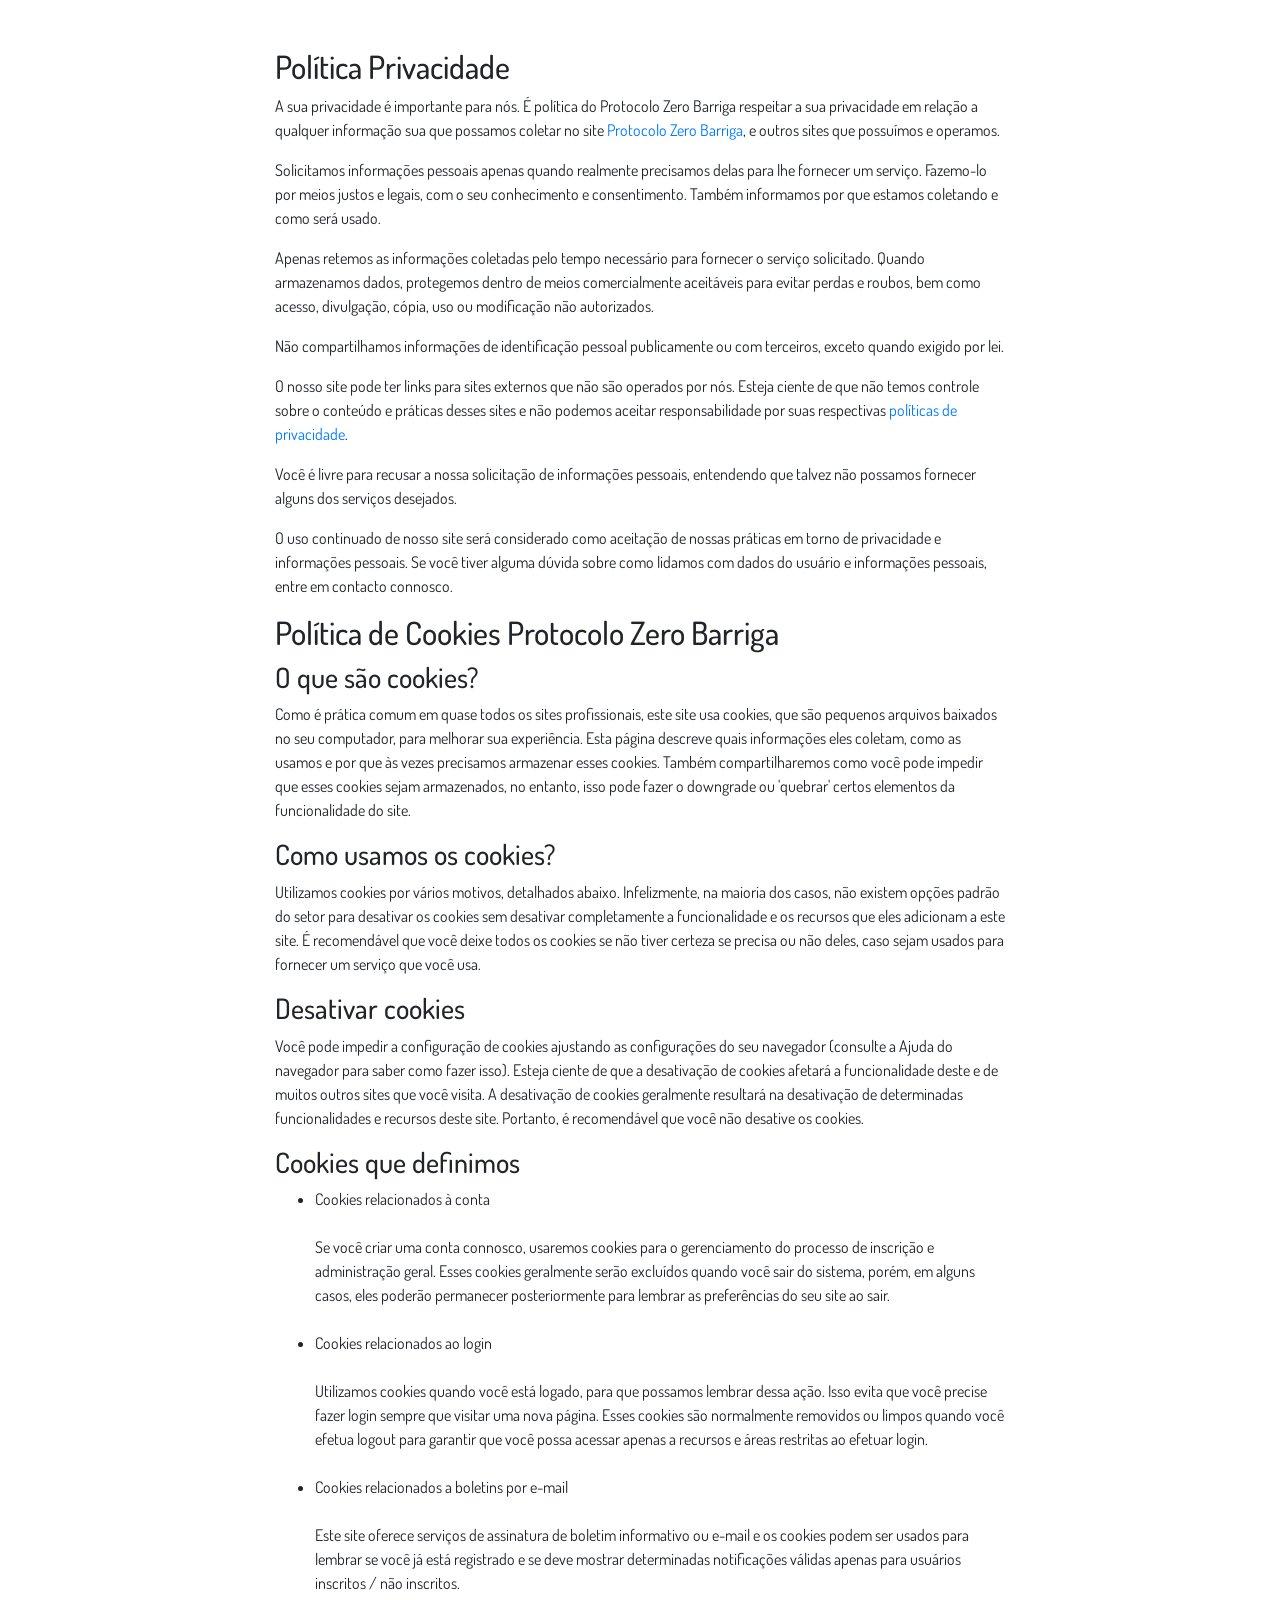
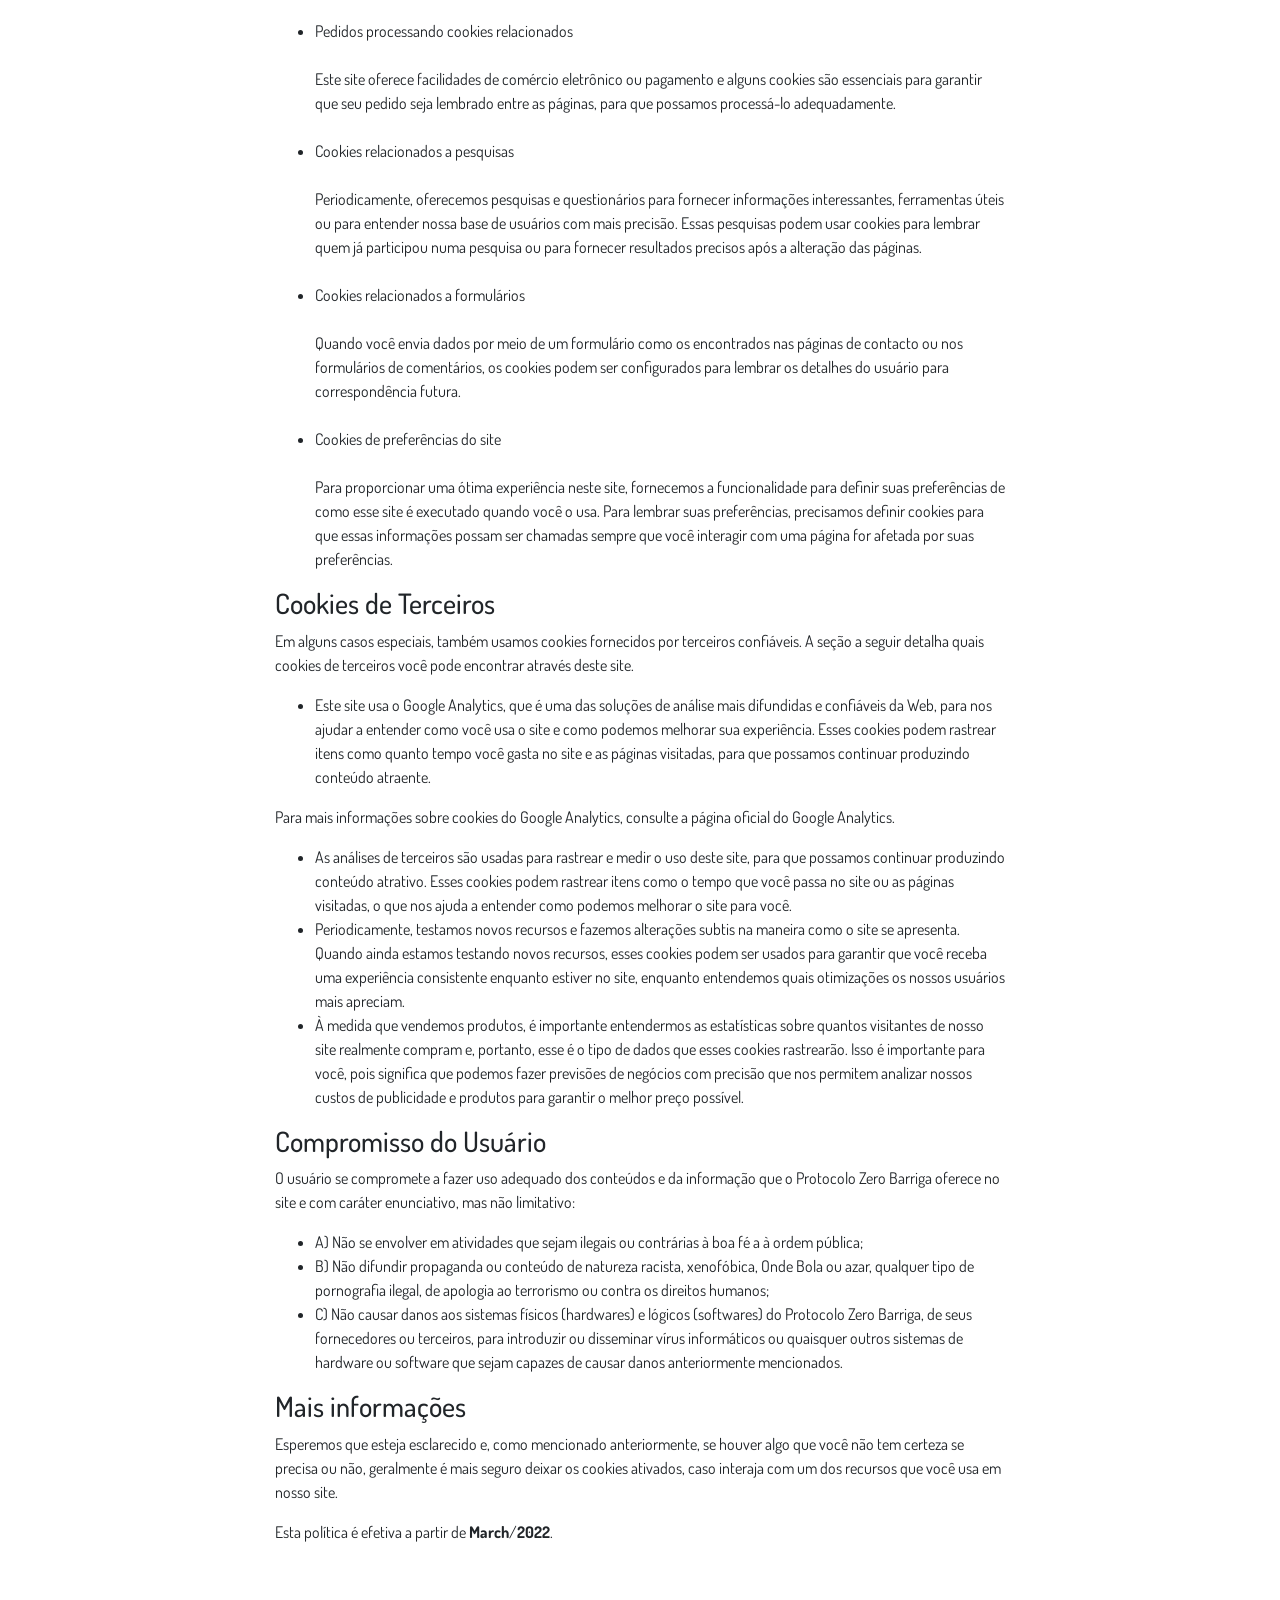
<file: privacidade.html>
<!DOCTYPE html>
<html lang="pt-br">
  <head>
    <meta charset="utf-8">
    <meta name="viewport" content="width=device-width, initial-scale=1, shrink-to-fit=no">

    <link rel="stylesheet" href="https://stackpath.bootstrapcdn.com/bootstrap/4.1.3/css/bootstrap.min.css" integrity="sha384-MCw98/SFnGE8fJT3GXwEOngsV7Zt27NXFoaoApmYm81iuXoPkFOJwJ8ERdknLPMO" crossorigin="anonymous">

    <link rel="preconnect" href="https://fonts.googleapis.com">
    <link rel="preconnect" href="https://fonts.gstatic.com" crossorigin>
    <link href="https://fonts.googleapis.com/css2?family=Dosis:wght@200;300;400;500;600;700;800&display=swap" rel="stylesheet">
    
    <!-- Ícone da Página -->
    <link rel="shortcut icon" type="image/jpg" href="./assets/img/favicon.png">

    <!-- Título da Página -->
    <title>Política de Privacidade | Protocolo Zero Barriga</title>
    
    <style type="text/css">
      body {
        font-family: 'Dosis', sans-serif;
      }
    </style>

  </head>
  <body>
    
    <div class="container py-5">
      <div class="row justify-content-center">
        <div class="col-lg-8">
          <h2>Política Privacidade</h2>                    <p>A sua privacidade é importante para nós. É política do Protocolo Zero Barriga respeitar a sua privacidade em relação a qualquer informação sua que possamos coletar no site <a href="#">Protocolo Zero Barriga</a>, e outros sites que possuímos e operamos.</p>                    <p>Solicitamos informações pessoais apenas quando realmente precisamos delas para lhe fornecer um serviço. Fazemo-lo por meios justos e legais, com o seu conhecimento e consentimento. Também informamos por que estamos coletando e como será usado.                    </p>                    <p>Apenas retemos as informações coletadas pelo tempo necessário para fornecer o serviço solicitado. Quando armazenamos dados, protegemos dentro de meios comercialmente aceitáveis ​​para evitar perdas e roubos, bem como acesso, divulgação, cópia, uso ou                        modificação não autorizados.</p>                    <p>Não compartilhamos informações de identificação pessoal publicamente ou com terceiros, exceto quando exigido por lei.</p>                    <p>O nosso site pode ter links para sites externos que não são operados por nós. Esteja ciente de que não temos controle sobre o conteúdo e práticas desses sites e não podemos aceitar responsabilidade por suas respectivas <a href='https://politicaprivacidade.com' target='_BLANK'>políticas de privacidade</a>.                    </p>                    <p>Você é livre para recusar a nossa solicitação de informações pessoais, entendendo que talvez não possamos fornecer alguns dos serviços desejados.</p>                    <p>O uso continuado de nosso site será considerado como aceitação de nossas práticas em torno de privacidade e informações pessoais. Se você tiver alguma dúvida sobre como lidamos com dados do usuário e informações pessoais, entre em contacto connosco.</p>                    <h2>Política de Cookies Protocolo Zero Barriga</h2>                    <h3>O que são cookies?</h3>                    <p>Como é prática comum em quase todos os sites profissionais, este site usa cookies, que são pequenos arquivos baixados no seu computador, para melhorar sua experiência. Esta página descreve quais informações eles coletam, como as usamos e por que às vezes                        precisamos armazenar esses cookies. Também compartilharemos como você pode impedir que esses cookies sejam armazenados, no entanto, isso pode fazer o downgrade ou 'quebrar' certos elementos da funcionalidade do site.</p>                    <h3>Como usamos os cookies?</h3>                    <p>Utilizamos cookies por vários motivos, detalhados abaixo. Infelizmente, na maioria dos casos, não existem opções padrão do setor para desativar os cookies sem desativar completamente a funcionalidade e os recursos que eles adicionam a este site. É recomendável                        que você deixe todos os cookies se não tiver certeza se precisa ou não deles, caso sejam usados ​​para fornecer um serviço que você usa.</p>                    <h3>Desativar cookies</h3>                    <p>Você pode impedir a configuração de cookies ajustando as configurações do seu navegador (consulte a Ajuda do navegador para saber como fazer isso). Esteja ciente de que a desativação de cookies afetará a funcionalidade deste e de muitos outros sites que                        você visita. A desativação de cookies geralmente resultará na desativação de determinadas funcionalidades e recursos deste site. Portanto, é recomendável que você não desative os cookies.</p>                    <h3>Cookies que definimos</h3>                    <ul>                        <li>                            Cookies relacionados à conta<br><br> Se você criar uma conta connosco, usaremos cookies para o gerenciamento do processo de inscrição e administração geral. Esses cookies geralmente serão excluídos quando você sair do sistema, porém, em alguns                            casos, eles poderão permanecer posteriormente para lembrar as preferências do seu site ao sair.<br><br>                        </li>                        <li>                            Cookies relacionados ao login<br><br> Utilizamos cookies quando você está logado, para que possamos lembrar dessa ação. Isso evita que você precise fazer login sempre que visitar uma nova página. Esses cookies são normalmente removidos ou limpos                            quando você efetua logout para garantir que você possa acessar apenas a recursos e áreas restritas ao efetuar login.<br><br>                        </li>                        <li>                            Cookies relacionados a boletins por e-mail<br><br> Este site oferece serviços de assinatura de boletim informativo ou e-mail e os cookies podem ser usados ​​para lembrar se você já está registrado e se deve mostrar determinadas notificações                            válidas apenas para usuários inscritos / não inscritos.<br><br>                        </li>                        <li>                            Pedidos processando cookies relacionados<br><br> Este site oferece facilidades de comércio eletrônico ou pagamento e alguns cookies são essenciais para garantir que seu pedido seja lembrado entre as páginas, para que possamos processá-lo adequadamente.<br><br>                        </li>                        <li>                            Cookies relacionados a pesquisas<br><br> Periodicamente, oferecemos pesquisas e questionários para fornecer informações interessantes, ferramentas úteis ou para entender nossa base de usuários com mais precisão. Essas pesquisas podem usar cookies                            para lembrar quem já participou numa pesquisa ou para fornecer resultados precisos após a alteração das páginas.<br><br>                        </li>                        <li>                            Cookies relacionados a formulários<br><br> Quando você envia dados por meio de um formulário como os encontrados nas páginas de contacto ou nos formulários de comentários, os cookies podem ser configurados para lembrar os detalhes do usuário                            para correspondência futura.<br><br>                        </li>                        <li>                            Cookies de preferências do site<br><br> Para proporcionar uma ótima experiência neste site, fornecemos a funcionalidade para definir suas preferências de como esse site é executado quando você o usa. Para lembrar suas preferências, precisamos                            definir cookies para que essas informações possam ser chamadas sempre que você interagir com uma página for afetada por suas preferências.<br>                        </li>                    </ul>                    <h3>Cookies de Terceiros</h3>                    <p>Em alguns casos especiais, também usamos cookies fornecidos por terceiros confiáveis. A seção a seguir detalha quais cookies de terceiros você pode encontrar através deste site.</p>                    <ul>                        <li>                            Este site usa o Google Analytics, que é uma das soluções de análise mais difundidas e confiáveis ​​da Web, para nos ajudar a entender como você usa o site e como podemos melhorar sua experiência. Esses cookies podem rastrear itens como quanto tempo                            você gasta no site e as páginas visitadas, para que possamos continuar produzindo conteúdo atraente.                        </li>                    </ul>                    <p>Para mais informações sobre cookies do Google Analytics, consulte a página oficial do Google Analytics.</p>                    <ul>                        <li>                            As análises de terceiros são usadas para rastrear e medir o uso deste site, para que possamos continuar produzindo conteúdo atrativo. Esses cookies podem rastrear itens como o tempo que você passa no site ou as páginas visitadas, o que nos ajuda a entender                            como podemos melhorar o site para você.</li>                        <li>                            Periodicamente, testamos novos recursos e fazemos alterações subtis na maneira como o site se apresenta. Quando ainda estamos testando novos recursos, esses cookies podem ser usados ​​para garantir que você receba uma experiência consistente enquanto                            estiver no site, enquanto entendemos quais otimizações os nossos usuários mais apreciam.</li>                        <li>                            À medida que vendemos produtos, é importante entendermos as estatísticas sobre quantos visitantes de nosso site realmente compram e, portanto, esse é o tipo de dados que esses cookies rastrearão. Isso é importante para você, pois significa que podemos                            fazer previsões de negócios com precisão que nos permitem analizar nossos custos de publicidade e produtos para garantir o melhor preço possível.</li>                                            </ul>                    <h3>Compromisso do Usuário</h3>                                <p>O usuário se compromete a fazer uso adequado dos conteúdos e da informação que o Protocolo Zero Barriga oferece no site e com caráter enunciativo, mas não limitativo:</p>                                        <ul>                        <li>A) Não se envolver em atividades que sejam ilegais ou contrárias à boa fé a à ordem pública;</li>                        <li>B) Não difundir propaganda ou conteúdo de natureza racista, xenofóbica, <a style='color: inherit !important; text-decoration:none !important;' href='https://ondeapostar.pt/onde-da-a-bola/'>Onde Bola</a> ou azar, qualquer tipo de pornografia ilegal, de apologia ao terrorismo ou contra os direitos humanos;</li>                        <li>C) Não causar danos aos sistemas físicos (hardwares) e lógicos (softwares) do Protocolo Zero Barriga, de seus fornecedores ou terceiros, para introduzir ou disseminar vírus informáticos ou quaisquer outros sistemas de hardware ou software que sejam capazes de causar danos anteriormente mencionados.</li>                    </ul>                                        <h3>Mais informações</h3>                    <p>Esperemos que esteja esclarecido e, como mencionado anteriormente, se houver algo que você não tem certeza se precisa ou não, geralmente é mais seguro deixar os cookies ativados, caso interaja com um dos recursos que você usa em nosso site.</p>                    <p>Esta política é efetiva a partir de <strong>March</strong>/<strong>2022</strong>.</p>
        </div>
      </div>
    </div>

    <script src="https://code.jquery.com/jquery-3.3.1.slim.min.js" integrity="sha384-q8i/X+965DzO0rT7abK41JStQIAqVgRVzpbzo5smXKp4YfRvH+8abtTE1Pi6jizo" crossorigin="anonymous"></script>
    <script src="https://cdnjs.cloudflare.com/ajax/libs/popper.js/1.14.3/umd/popper.min.js" integrity="sha384-ZMP7rVo3mIykV+2+9J3UJ46jBk0WLaUAdn689aCwoqbBJiSnjAK/l8WvCWPIPm49" crossorigin="anonymous"></script>
    <script src="https://stackpath.bootstrapcdn.com/bootstrap/4.1.3/js/bootstrap.min.js" integrity="sha384-ChfqqxuZUCnJSK3+MXmPNIyE6ZbWh2IMqE241rYiqJxyMiZ6OW/JmZQ5stwEULTy" crossorigin="anonymous"></script>
  </body>
</html>
</file>
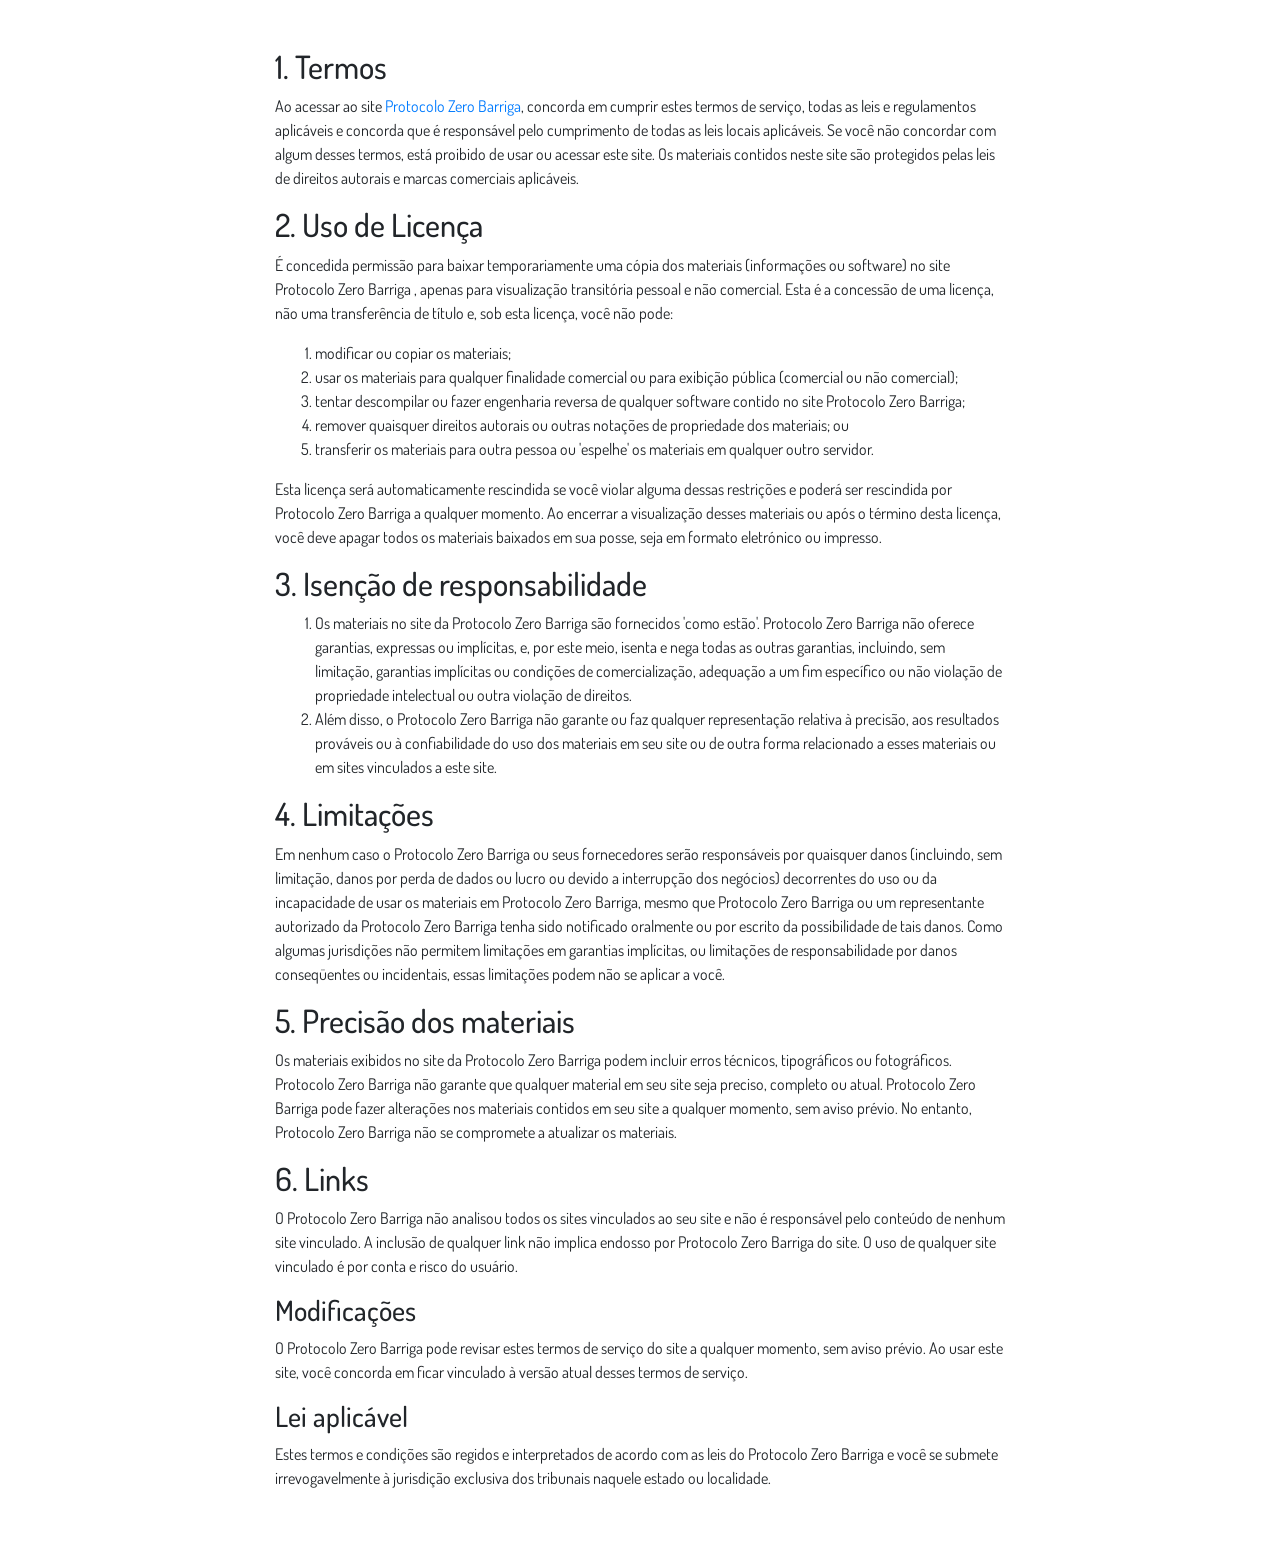
<file: termos.html>
<!DOCTYPE html>
<html lang="pt-br">
  <head>
    <meta charset="utf-8">
    <meta name="viewport" content="width=device-width, initial-scale=1, shrink-to-fit=no">

    <link rel="stylesheet" href="https://stackpath.bootstrapcdn.com/bootstrap/4.1.3/css/bootstrap.min.css" integrity="sha384-MCw98/SFnGE8fJT3GXwEOngsV7Zt27NXFoaoApmYm81iuXoPkFOJwJ8ERdknLPMO" crossorigin="anonymous">

    <link rel="preconnect" href="https://fonts.googleapis.com">
    <link rel="preconnect" href="https://fonts.gstatic.com" crossorigin>
    <link href="https://fonts.googleapis.com/css2?family=Dosis:wght@200;300;400;500;600;700;800&display=swap" rel="stylesheet">
    
    <!-- Ícone da Página -->
    <link rel="shortcut icon" type="image/jpg" href="./assets/img/favicon.png">

    <!-- Título da Página -->
    <title>Termos de Uso | Protocolo Zero Barriga</title>
    
    <style type="text/css">
      body {
        font-family: 'Dosis', sans-serif;
      }
    </style>

  </head>
  <body>
    
    <div class="container py-5">
      <div class="row justify-content-center">
        <div class="col-lg-8">
          <h2>1. Termos</h2>            <p>Ao acessar ao site <a href='#'>Protocolo Zero Barriga</a>, concorda em cumprir estes termos de serviço, todas as leis e regulamentos aplicáveis ​​e concorda que é responsável pelo cumprimento de todas as leis locais aplicáveis. Se você não concordar com algum                desses termos, está proibido de usar ou acessar este site. Os materiais contidos neste site são protegidos pelas leis de direitos autorais e marcas comerciais aplicáveis.</p>            <h2>2. Uso de Licença</h2>            <p>É concedida permissão para baixar temporariamente uma cópia dos materiais (informações ou software) no site Protocolo Zero Barriga , apenas para visualização transitória pessoal e não comercial. Esta é a concessão de uma licença, não uma transferência de título e,                sob esta licença, você não pode: </p>            <ol>            <li>modificar ou copiar os materiais;  </li>            <li>usar os materiais para qualquer finalidade comercial ou para exibição pública (comercial ou não comercial);  </li>            <li>tentar descompilar ou fazer engenharia reversa de qualquer software contido no site Protocolo Zero Barriga;  </li>            <li>remover quaisquer direitos autorais ou outras notações de propriedade dos materiais; ou  </li>            <li>transferir os materiais para outra pessoa ou 'espelhe' os materiais em qualquer outro servidor.</li>            </ol>            <p>Esta licença será automaticamente rescindida se você violar alguma dessas restrições e poderá ser rescindida por Protocolo Zero Barriga a qualquer momento. Ao encerrar a visualização desses materiais ou após o término desta licença, você deve apagar todos os materiais                baixados em sua posse, seja em formato eletrónico ou impresso.</p>            <h2>3. Isenção de responsabilidade</h2>            <ol>            <li>Os materiais no site da Protocolo Zero Barriga são fornecidos 'como estão'. Protocolo Zero Barriga não oferece garantias, expressas ou implícitas, e, por este meio, isenta e nega todas as outras garantias, incluindo, sem limitação, garantias implícitas ou condições de comercialização,            adequação a um fim específico ou não violação de propriedade intelectual ou outra violação de direitos. </li>            <li>Além disso, o Protocolo Zero Barriga não garante ou faz qualquer representação relativa à precisão, aos resultados prováveis ​​ou à confiabilidade do uso dos            materiais em seu site ou de outra forma relacionado a esses materiais ou em sites vinculados a este site.</li>            </ol>            <h2>4. Limitações</h2>            <p>Em nenhum caso o Protocolo Zero Barriga ou seus fornecedores serão responsáveis ​​por quaisquer danos (incluindo, sem limitação, danos por perda de dados ou lucro ou devido a interrupção dos negócios) decorrentes do uso ou da incapacidade de usar os materiais em Protocolo Zero Barriga,                mesmo que Protocolo Zero Barriga ou um representante autorizado da Protocolo Zero Barriga tenha sido notificado oralmente ou por escrito da possibilidade de tais danos. Como algumas jurisdições não permitem limitações em garantias implícitas, ou limitações de responsabilidade                por danos conseqüentes ou incidentais, essas limitações podem não se aplicar a você.</p>            <h2>5. Precisão dos materiais</h2>            <p>Os materiais exibidos no site da Protocolo Zero Barriga podem incluir erros técnicos, tipográficos ou fotográficos. Protocolo Zero Barriga não garante que qualquer material em seu site seja preciso, completo ou atual. Protocolo Zero Barriga pode fazer alterações nos materiais contidos em seu                site a qualquer momento, sem aviso prévio. No entanto, Protocolo Zero Barriga não se compromete a atualizar os materiais.</p>            <h2>6. Links</h2>            <p>O Protocolo Zero Barriga não analisou todos os sites vinculados ao seu site e não é responsável pelo conteúdo de nenhum site vinculado. A inclusão de qualquer link não implica endosso por Protocolo Zero Barriga do site. O uso de qualquer site vinculado é por conta e risco do usuário.</p>            </p>            <h3>Modificações</h3>            <p>O Protocolo Zero Barriga pode revisar estes termos de serviço do site a qualquer momento, sem aviso prévio. Ao usar este site, você concorda em ficar vinculado à versão atual desses termos de serviço.</p>            <h3>Lei aplicável</h3>            <p>Estes termos e condições são regidos e interpretados de acordo com as leis do Protocolo Zero Barriga e você se submete irrevogavelmente à jurisdição exclusiva dos tribunais naquele estado ou localidade.</p>
        </div>
      </div>
    </div>

    <script src="https://code.jquery.com/jquery-3.3.1.slim.min.js" integrity="sha384-q8i/X+965DzO0rT7abK41JStQIAqVgRVzpbzo5smXKp4YfRvH+8abtTE1Pi6jizo" crossorigin="anonymous"></script>
    <script src="https://cdnjs.cloudflare.com/ajax/libs/popper.js/1.14.3/umd/popper.min.js" integrity="sha384-ZMP7rVo3mIykV+2+9J3UJ46jBk0WLaUAdn689aCwoqbBJiSnjAK/l8WvCWPIPm49" crossorigin="anonymous"></script>
    <script src="https://stackpath.bootstrapcdn.com/bootstrap/4.1.3/js/bootstrap.min.js" integrity="sha384-ChfqqxuZUCnJSK3+MXmPNIyE6ZbWh2IMqE241rYiqJxyMiZ6OW/JmZQ5stwEULTy" crossorigin="anonymous"></script>
  </body>
</html>
</file>
<file: assets/css/com.css>
@media (max-width: 768px) {
  .video-player {
    width: 100%;
    background: 0 0;
  }
  .video-player iframe {
    width: 100%;
    height: 100%;
    top: 0;
    margin: auto;
  }
  #frame {
    width: 100%;
    height: 100%;
    top: 0;
    margin: auto;
  }
}

* {
  font-family: helvetica, arial, sans-serif;
}

body {
  font-size: 16px;
}

.fb-comments {
  border: 1px solid #e9ebee;
  border-radius: 3px;
  padding: 0 15px;
  padding-bottom: 15px;
  margin: auto;
  position: relative;
  color: #4267b2;
}

.fb-comments-header {
  padding: 15px 0;
  border-bottom: 1px solid #e9ebee;
}

.fb-comments-header span {
  color: #000;
  font-weight: 700;
  font-size: 0.9em;
}

.fb-comments-comment {
  border: none;
  padding: 0;
  margin: 10px 0;
  width: 100%;
}

.fb-comments-reply-wrapper {
  margin-left: 60px;
  border-left: 1px dotted #e9ebee;
  padding-left: 5px;
}

tr,
td {
  border: none;
  margin: 0;
}

td {
  padding: 2.5px;
}

tr {
  padding: 2.5px 0;
}

.fb-comments-comment-img {
  vertical-align: top;
  width: 48px;
  padding-right: 5px;
}

.fb-comments-comment-img img {
  max-width: 48px;
  border-radius: 25px;
}

.fb-comments-comment-name {
  font-size: 0.85em;
}

.fb-comments-comment-name name {
  color: #365899;
  text-decoration: none;
  font-weight: 700;
  cursor: pointer;
  cursor: hand;
}

.fb-comments-comment-name name:hover {
  text-decoration: underline;
}

.fb-comments-comment-name occupation {
  color: #90949c;
}

.fb-comments-comment-text {
  font-size: 0.9em;
  color: #000;
  border-radius: 21px;
  background-color: #eaebef;
  padding: 10px 20px;
}

.fb-comments-comment-actions like,
.fb-comments-comment-actions reply {
  font-size: 0.75em;
  color: #4267b2;
  text-decoration: none;
  cursor: pointer;
  cursor: hand;
}

.fb-comments-comment-actions like.liked {
  color: #90949c;
}

.fb-comments-comment-actions like:hover,
.fb-comments-comment-actions reply:hover {
  text-decoration: underline;
}

.fb-comments-comment-actions likes {
  font-size: 13px;
  background: url(https://cloudcode.site/likes.png);
  background-repeat: no-repeat;
  padding-left: 43px;
  padding-right: 6px;
  padding-top: 3px;
  padding-bottom: 2px;
  margin-top: -10px;
  float: right;
  background-color: #fff;
  border: solid #eaebef;
  border-radius: 19px;
}

.fb-comments-comment-actions date {
  font-size: 0.75em;
  color: #90949c;
  text-decoration: none;
  cursor: pointer;
  cursor: hand;
}

.fb-comments-comment-actions date:hover {
  text-decoration: underline;
}

.fb-comments-loadmore {
  background: #4080ff;
  border: 1px solid #4080ff;
  border-radius: 3px;
  box-sizing: border-box;
  color: #fff;
  font-size: 14px;
  padding: 0.875em;
  text-shadow: none;
  width: 100%;
  font-weight: 700;
  cursor: hand;
  cursor: pointer;
}

.fb-reply-input {
  border: 1px solid lightgrey;
  border-radius: 3px;
  width: 100%;
  padding: 5px 7.5px;
  font-size: 0.75em;
  color: #000;
  outline: none;
}

.fb-reply-input:hover,
.fb-reply-button:hover {
  outline: none;
}

.fb-reply-button {
  background: #4080ff;
  border: 1px solid #4080ff;
  border-radius: 3px;
  box-sizing: border-box;
  color: #fff;
  font-size: 0.75em;
  padding: 5px 7.5px;
  text-shadow: none;
  width: 100%;
  font-weight: 700;
  cursor: hand;
  cursor: pointer;
  outline: none;
}

.bbtn {
  width: 100%;
  max-width: 449px;
}

@media (max-width: 768px) {
  .video-player {
    margin-top: 0 !important;
  }
}

.a-btn {
      text-decoration: none;
      -webkit-font-smoothing: antialiased;
      margin: 0;
      border: 0; 
      font: inherit; 
      vertical-align: baseline;
      color: #2e82bc; 
      outline: 0; 
      line-height: 1; 
      text-align: center; 
      position:relative!important; display: inline-block!important;
      border-style: solid; 
      width: 100%; padding-left: 0!important; padding-right: 0!important; 
      margin-bottom: 10px; 
      padding: 22px 44px; border-color: #ff5535; border-width: 0px; 
      border-radius: 6px; 
      background: linear-gradient(to bottom, #ff6600 0%, #ff5535 100%); 
      box-shadow: 0px 1px 1px 0px rgba(0,0,0,0.5); 
      text-decoration: none!important;
    }
    .span-btn {
      text-decoration: none;
      -webkit-font-smoothing: antialiased; 
      text-align: center;
      margin: 0; 
      border: 0; 
      font: inherit;
      vertical-align: baseline;
      display: block; 
      position: relative; 
      z-index: 1; 
      padding: 0 15px; 
      white-space: normal; 
      font-size: 25px;
      color: #ffffff; 
      font-family: Oswald; 
      font-weight: bold; 
      text-shadow: #000000 0px 1px 0px;
      text-decoration: none;
    }
    .span-btn2 {
      -webkit-font-smoothing: antialiased; 
      text-align: center;
      padding: 0; border: 0;
      font: inherit; 
      vertical-align: baseline; 
      display: block; 
      position: relative;
      z-index: 1; 
      margin: .2em 0 -.5em; 
      font-size: 15px; 
      color: #f5e051; 
      font-family: Cabin; 
      font-weight: bold; 
      font-style: italic;
      text-shadow: #000000 0px 1px 0px;
    }
</file>
